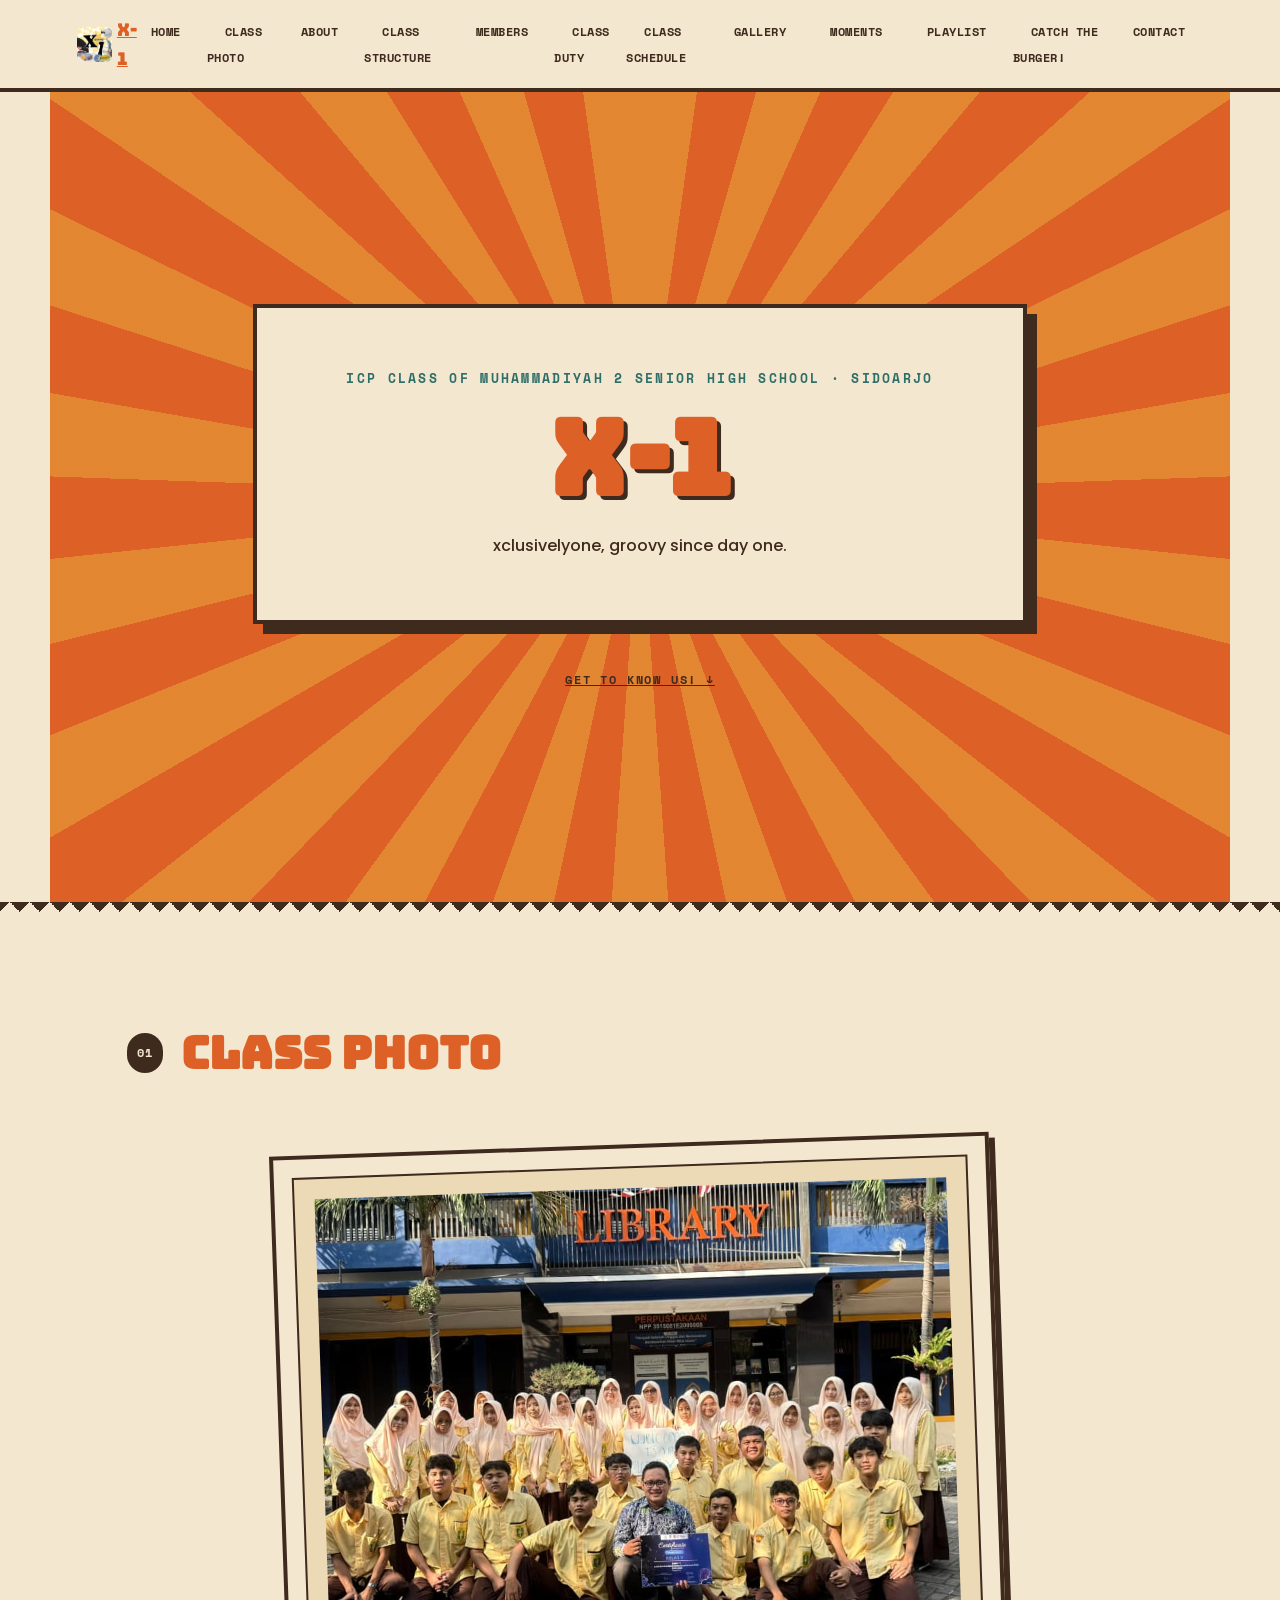
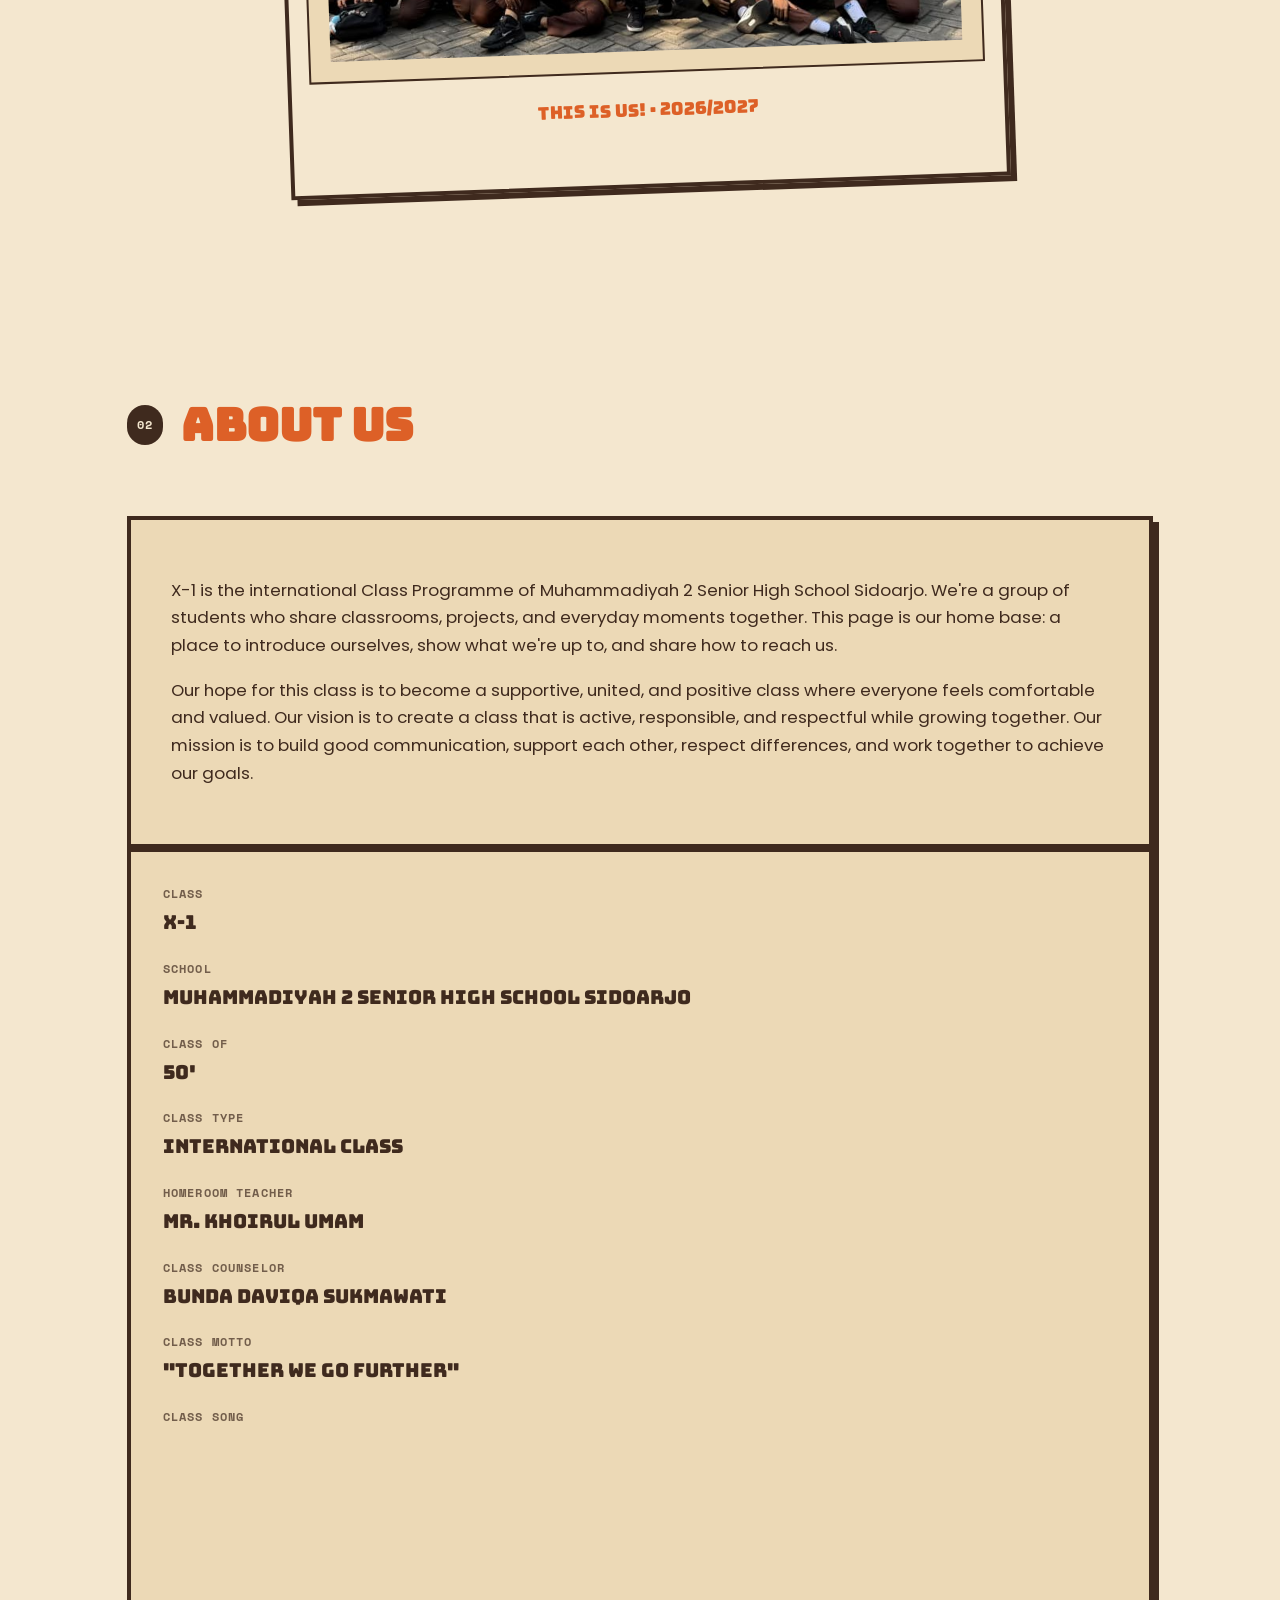
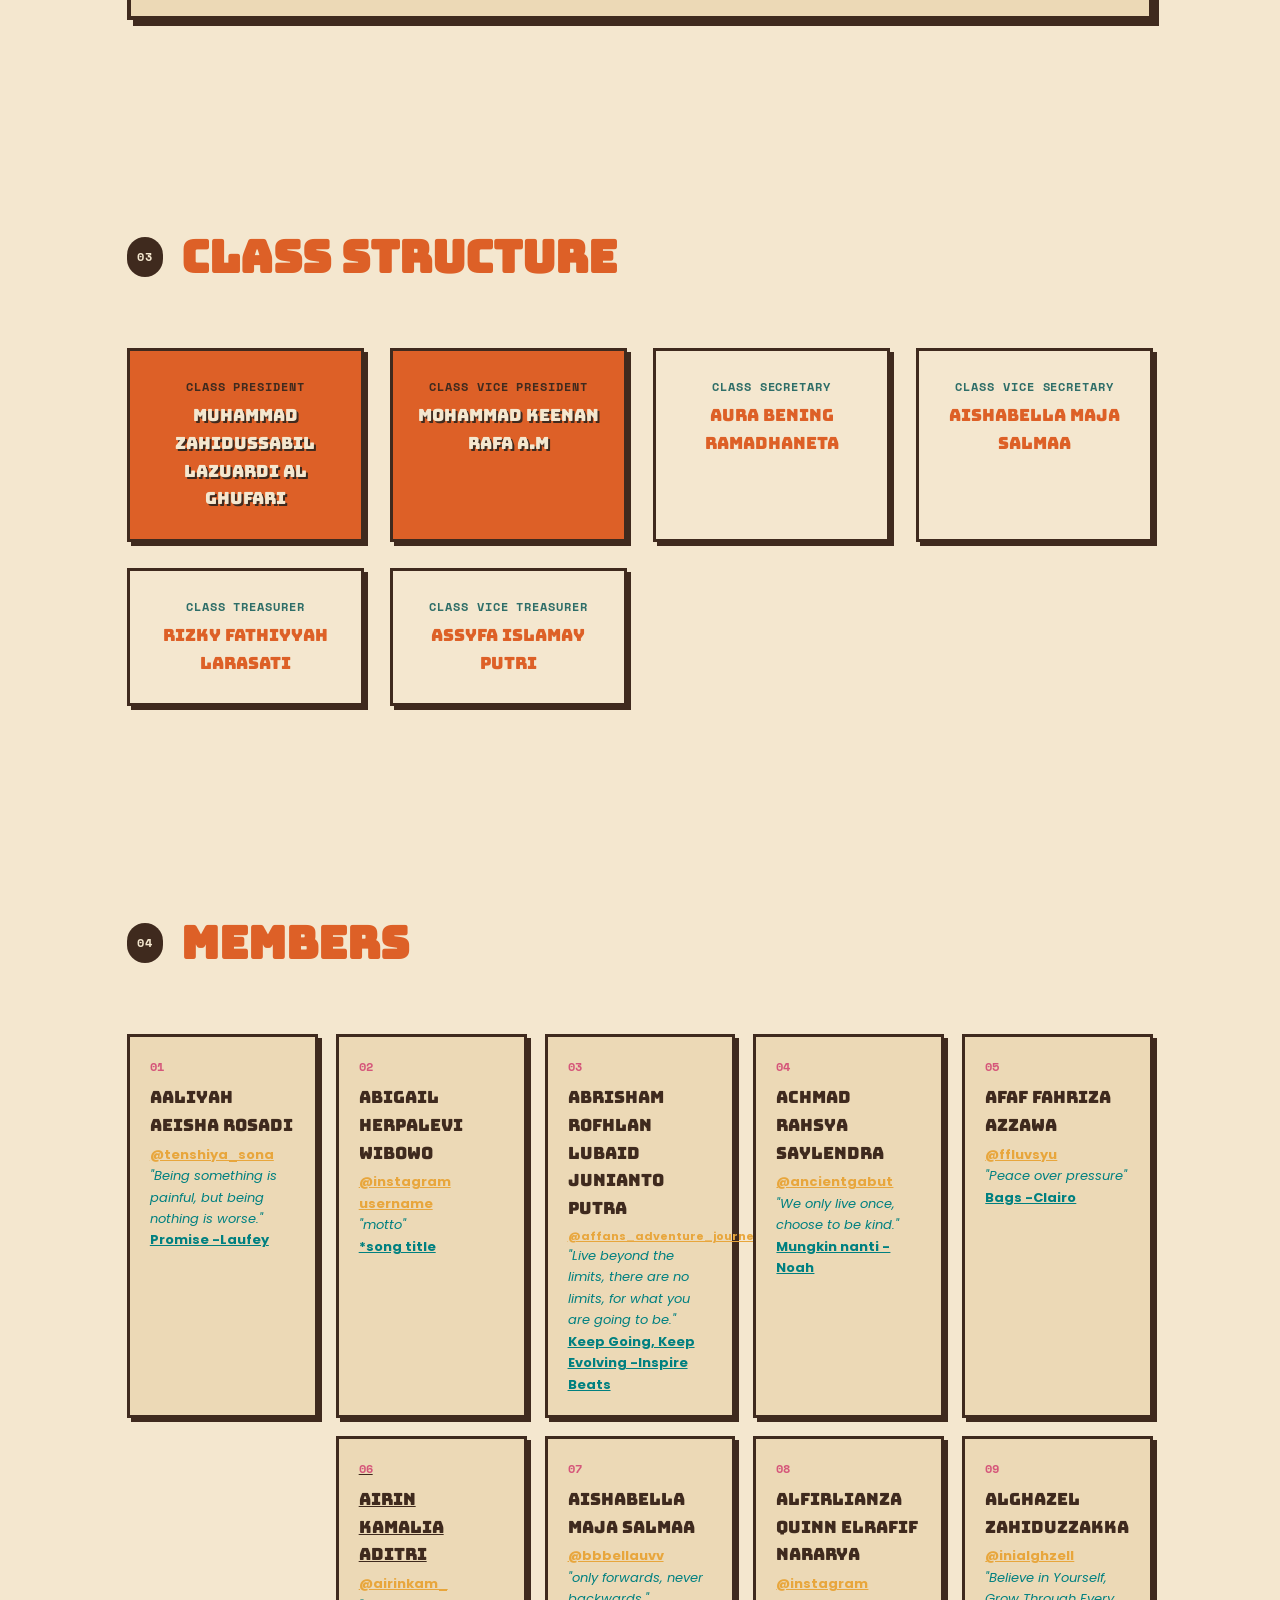
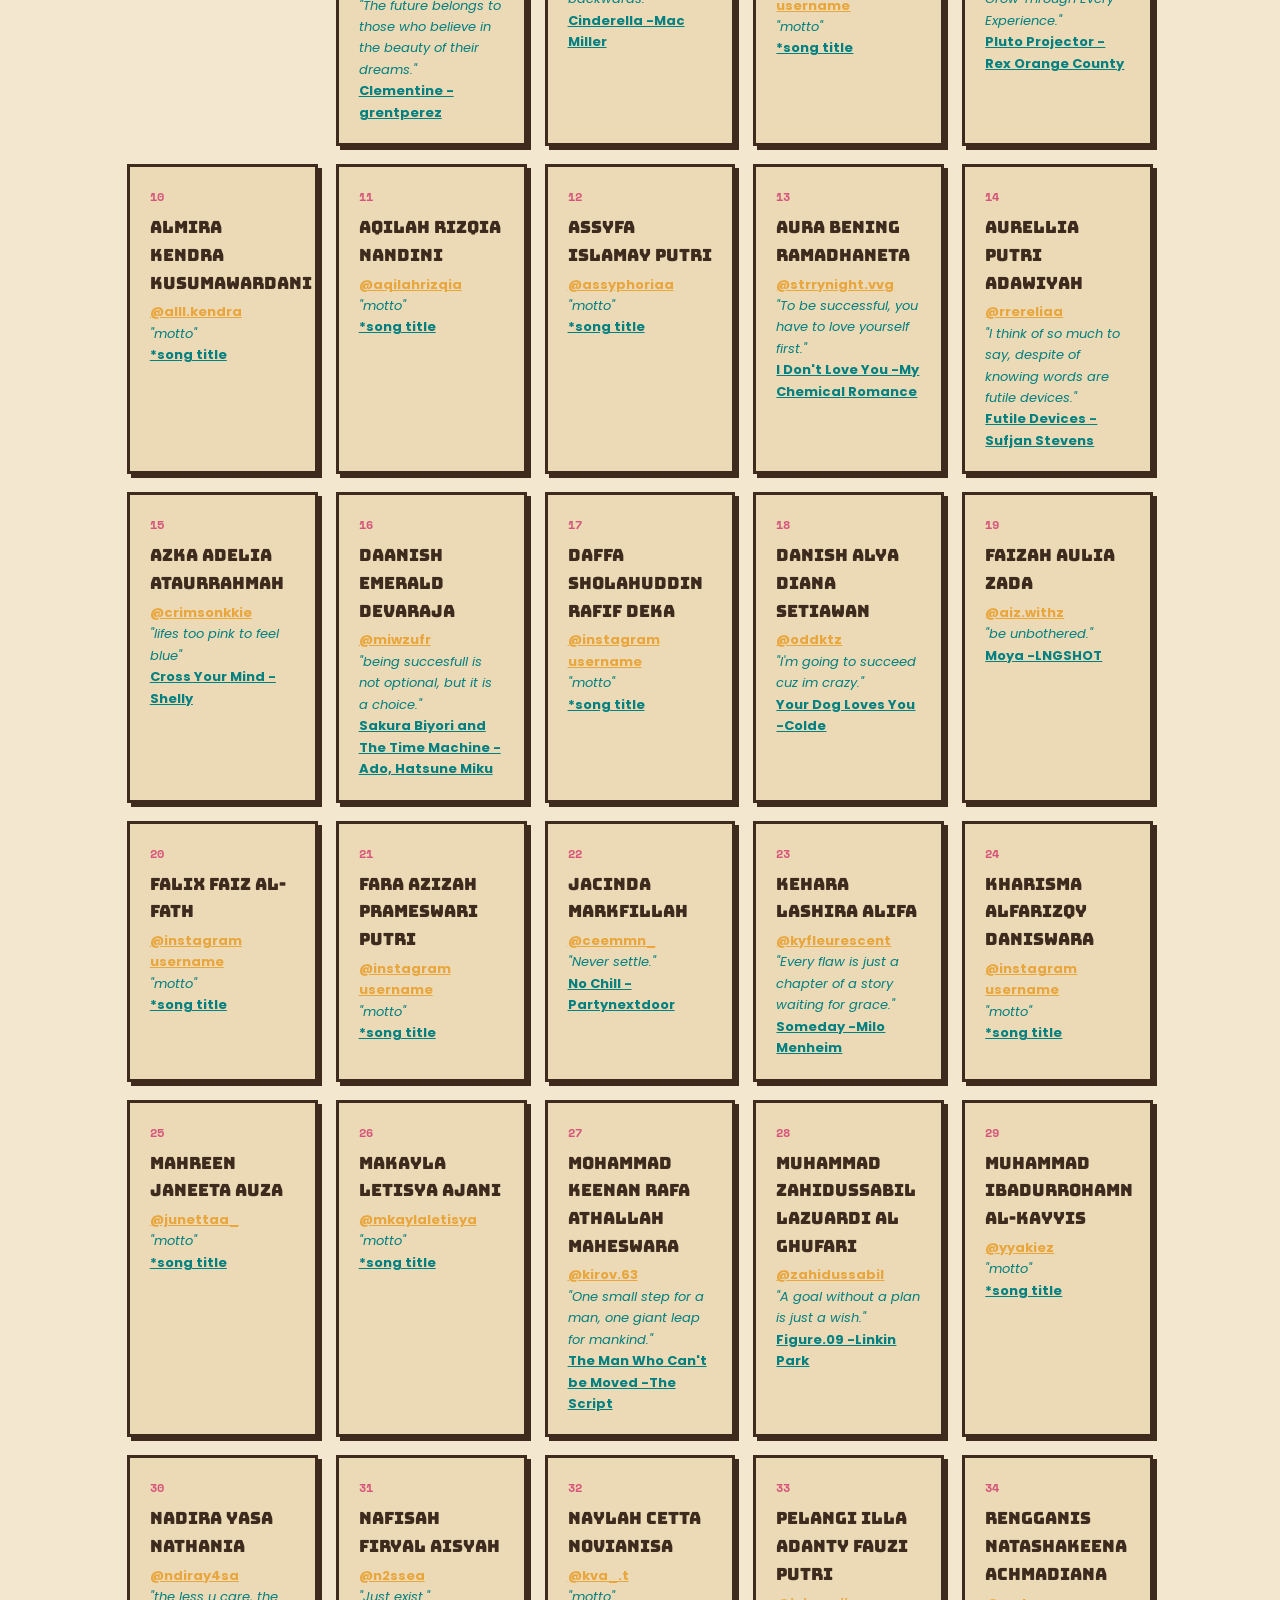
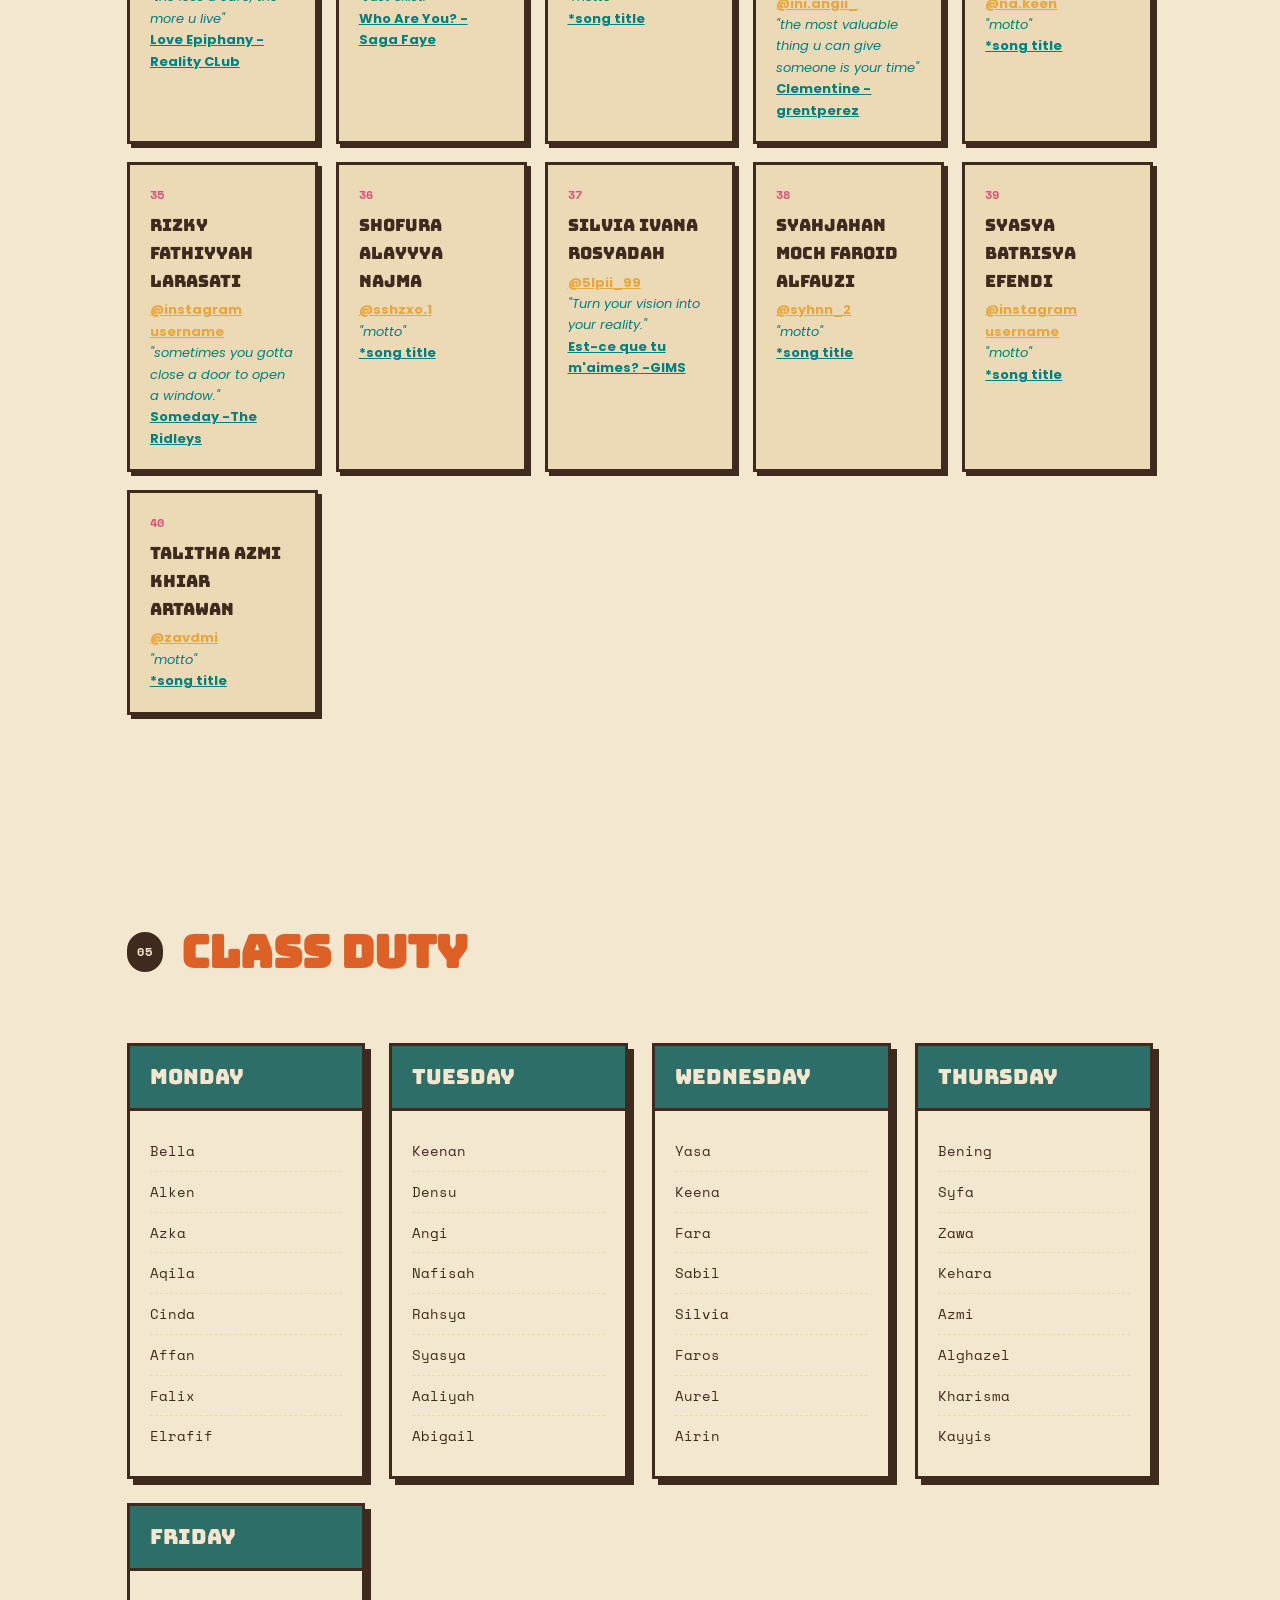
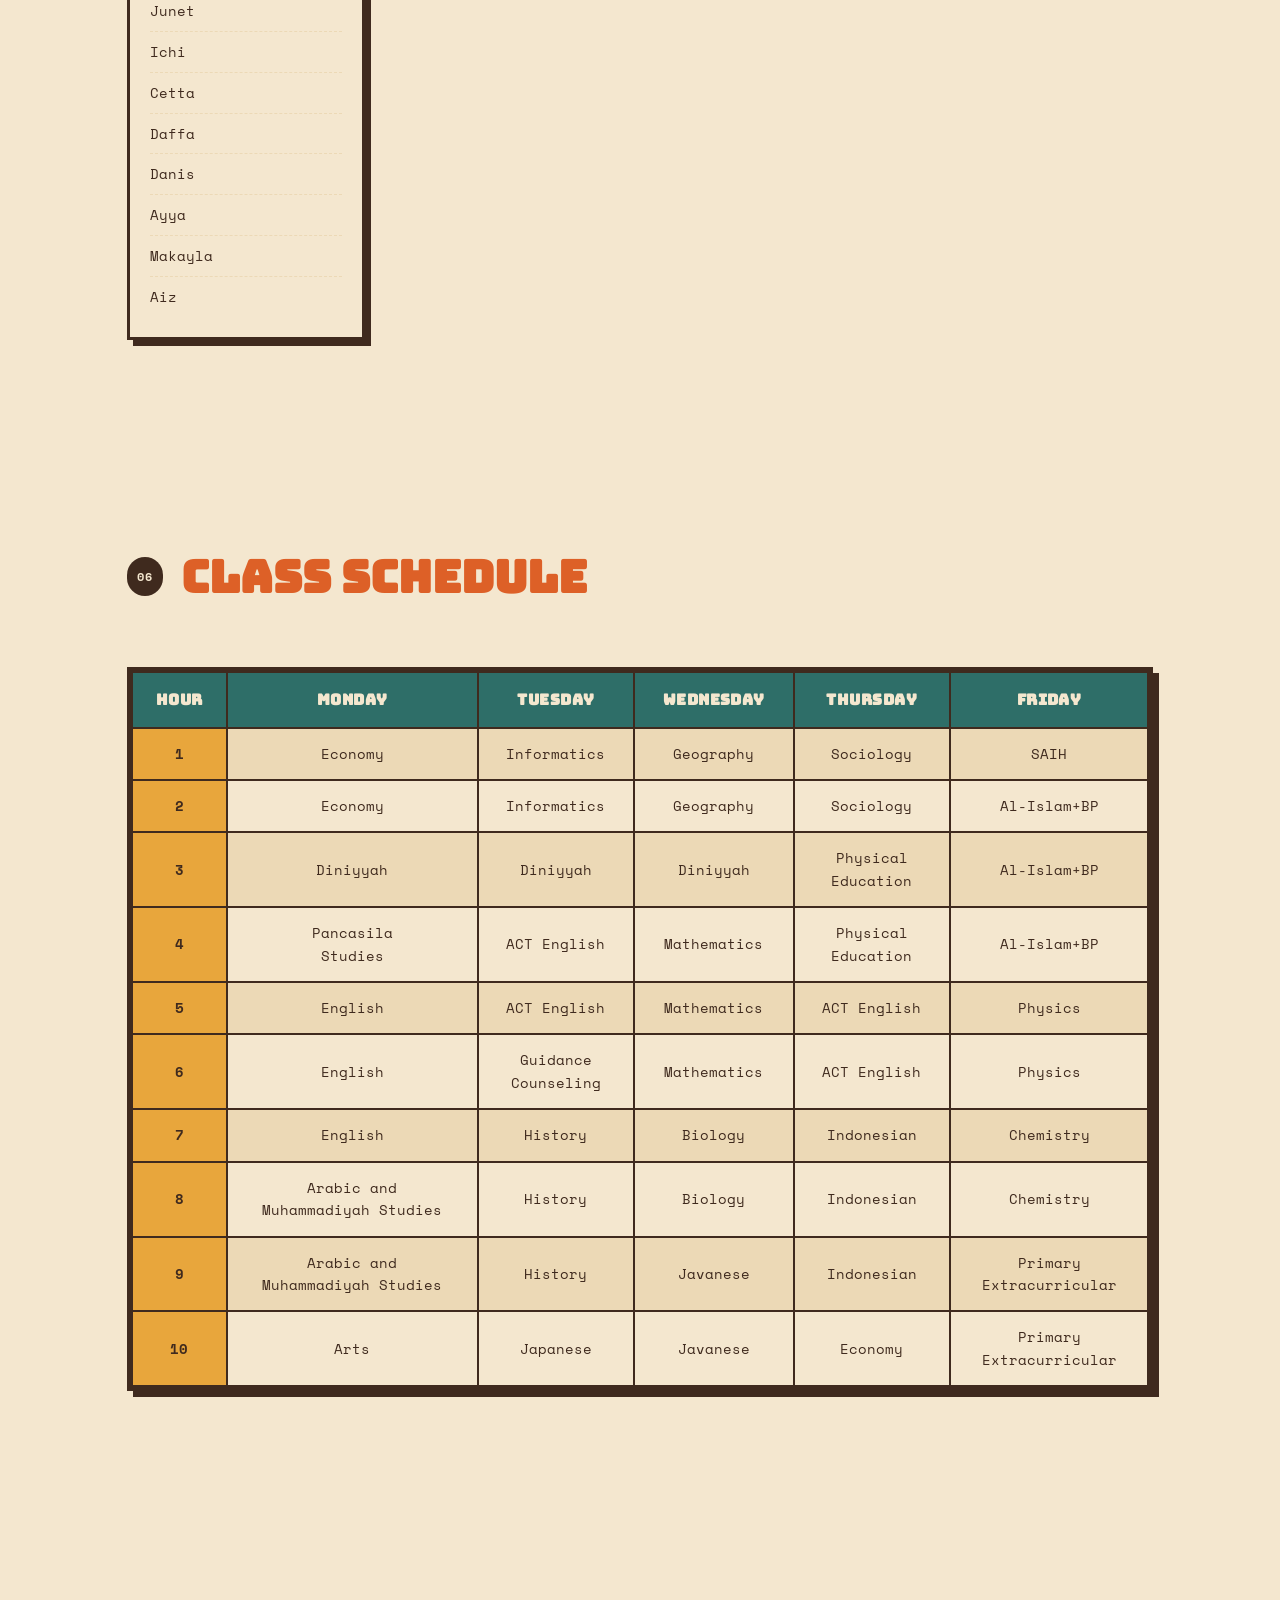
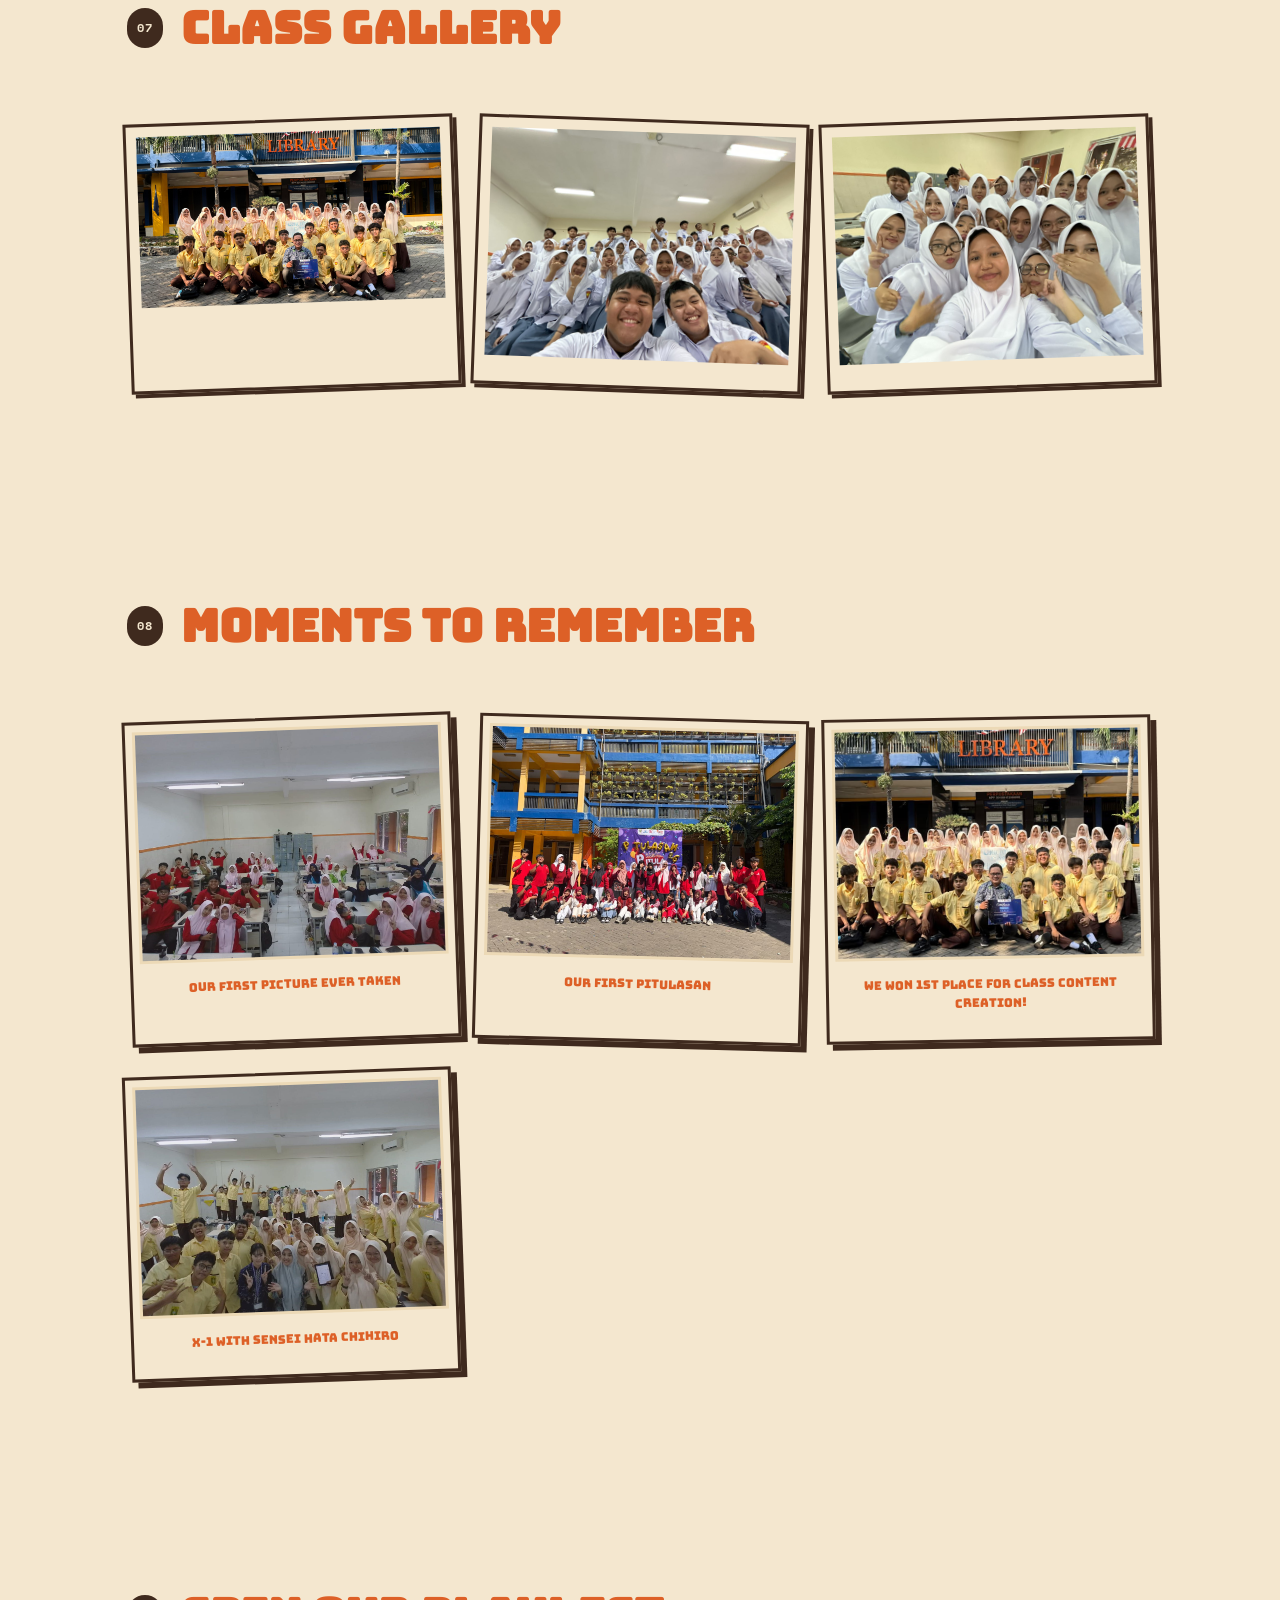
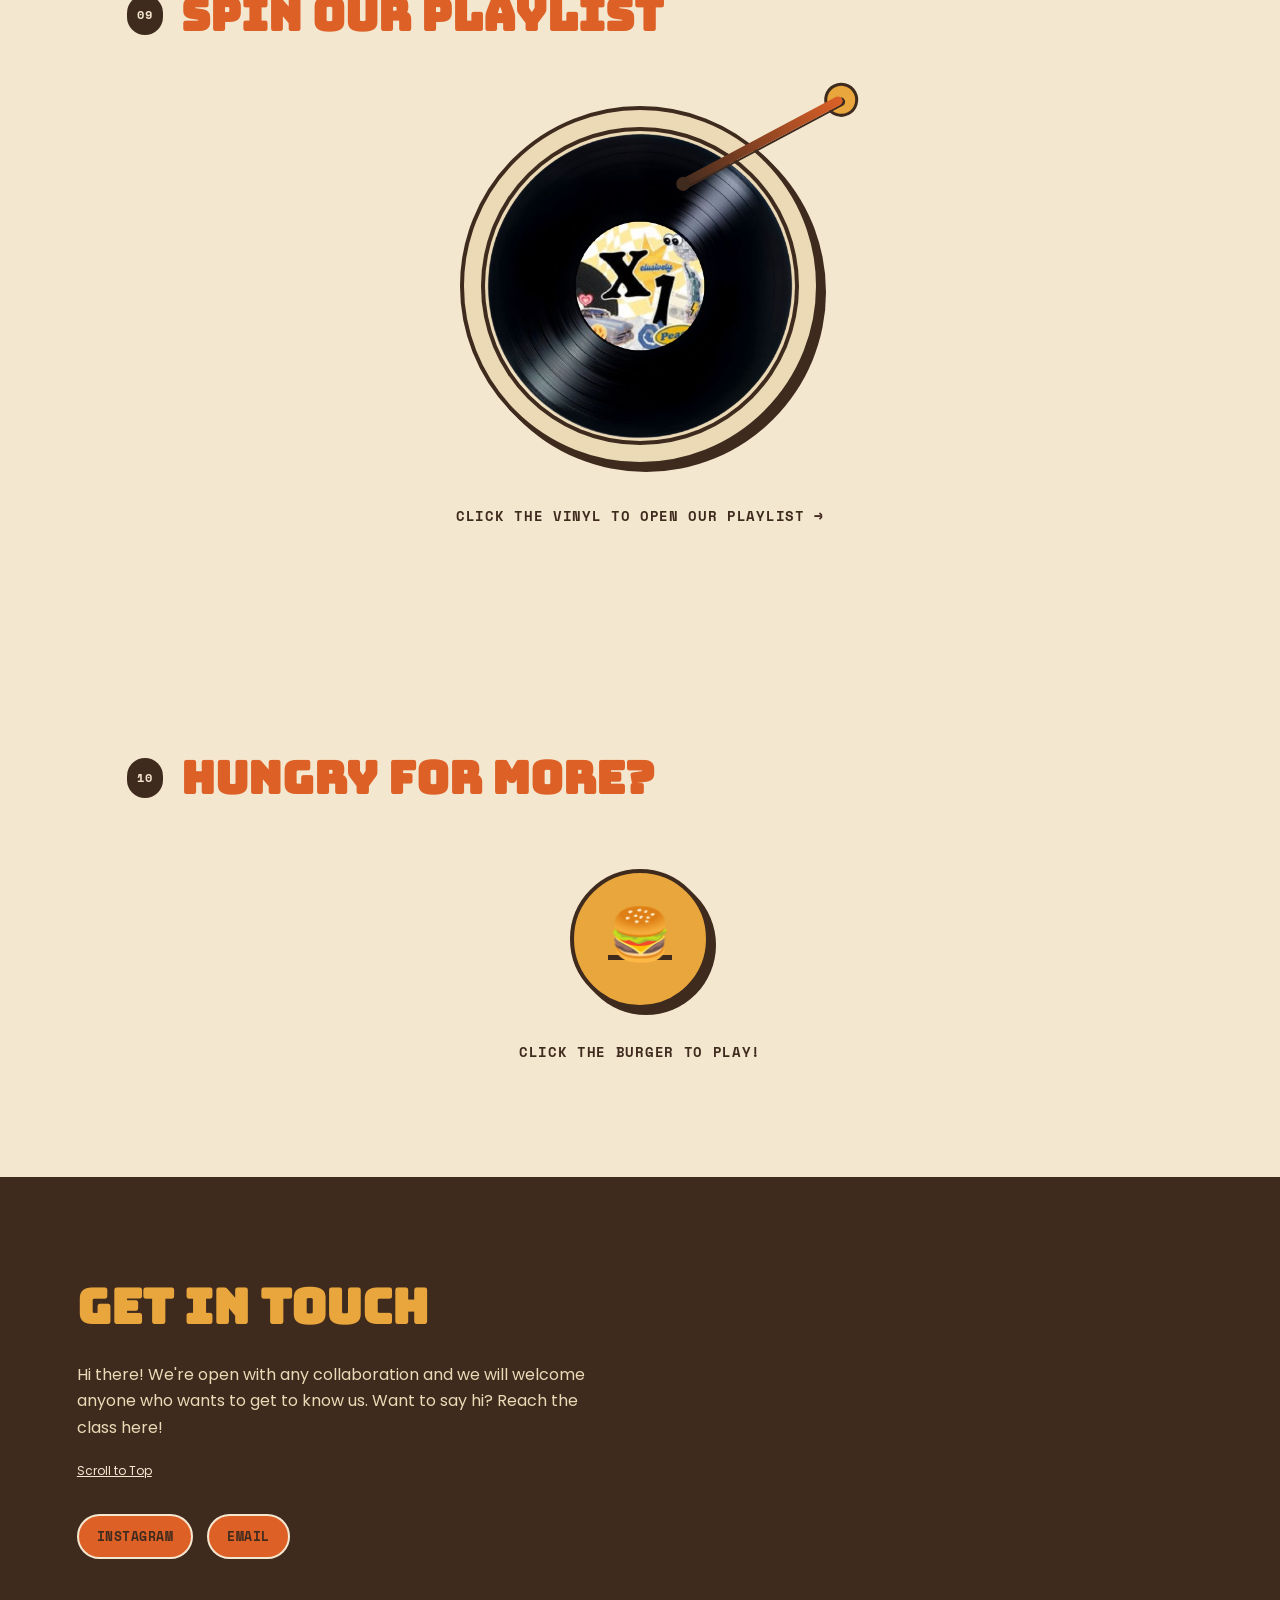
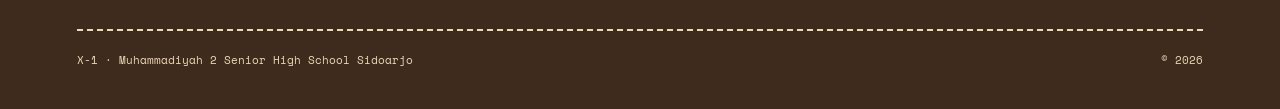
<file: index.html>
<!DOCTYPE html>
<html lang="en">
<head>
<meta charset="UTF-8" />
<meta name="viewport" content="width=device-width, initial-scale=1.0" />
<meta name="color-scheme" content="light">
<title>X-1 | ICP Class of Muhammadiyah 2 Senior High School Sidoarjo</title>
<link rel="stylesheet" href="style.css" />
<link rel="preconnect" href="https://fonts.googleapis.com">
<link rel="preconnect" href="https://fonts.gstatic.com" crossorigin>
<link href="https://fonts.googleapis.com/css2?family=Bungee&family=Space+Mono:wght@400;700&family=Poppins:wght@400;500;600;700&display=swap" rel="stylesheet">
</head>
<body>

  <header>
  <a class="brand" href="#home">
  <img src="icon X1.jpg" alt="Logo X-1" width="35" height="35" style="border-radius: 6px;" />
  <span>X-1</span></a>
    <nav>
      <ul>
        <li><a href="#home">home</a></li>
        <li><a href="#photo">Class Photo</a></li>
        <li><a href="#about">About</a></li>
        <li><a href="#structure">Class Structure</a></li>
        <li><a href="#members">Members</a></li>
        <li><a href="#piket">Class Duty</a></li>
        <li><a href="#jadwal">Class Schedule</a></li>
        <li><a href="#gallery">Gallery</a></li>
        <li><a href="#moments">Moments</a></li>
        <li><a href="#vinyl">Playlist</a></li>
        <li><a href="#burger-teaser">Catch The Burger!</a></li>
        <li><a href="#contact">Contact</a></li>
      </ul>
    </nav>
    <button class="nav-toggle" id="navToggle" aria-label="Buka menu" aria-expanded="false">
      <span></span><span></span><span></span>
    </button>
  </header>

  <div class="mobile-menu-backdrop" id="mobileMenuBackdrop"></div>
  <div class="mobile-menu" id="mobileMenu">
    <a href="#home">home</a>
    <a href="#photo">Class Photo</a>
    <a href="#about">About</a>
    <a href="#structure">Class Structure</a>
    <a href="#members">Members</a>
    <a href="#piket">Class Duty</a>
    <a href="#jadwal">Class Schedule</a>
    <a href="#gallery">Gallery</a>
    <a href="#moments">Moments</a>
    <a href="#vinyl">Playlist</a>
    <a href="#burger-teaser">Mini Game</a>
    <a href="#contact">Contact</a>
  </div>

  <section class="hero" id="home">
    <div class="sunburst"></div>
    <div class="hero-inner">
      <div class="eyebrow"> ICP Class of Muhammadiyah 2 Senior High School &middot; Sidoarjo</div>
      <h1>X-1</h1>
      <p class="sub">xclusivelyone, groovy since day one.</p>
    </div>
    <div class="scroll-hint"><a href="#photo">Get to know us! &darr;</a></div>
  </section>

  <div class="zigzag"></div>

  <section id="photo">
    <div class="section-head">
      <span class="tag">01</span>
      <h2>Class Photo</h2>
    </div>
    <div class="polaroid">
      <div class="frame-img">
      <img src="x1 sertifikat.jpeg" alt="FOTO X-1 TERGACOR SEDUNIA" />
      </div>
      <div class="caption">This is us! &middot; 2026/2027</div>
    </div>
  </section>

  <section id="about">
    <div class="section-head">
      <span class="tag">02</span>
      <h2>About Us</h2>
    </div>
    <div class="about-card">
      <p>X-1 is the international Class Programme of Muhammadiyah 2 Senior High School Sidoarjo. We're a group of students who share classrooms, projects, and everyday moments together. This page is our home base: a place to introduce ourselves, show what we're up to, and share how to reach us.</p>
      <p>Our hope for this class is to become a supportive, united, and positive class where everyone feels comfortable and valued. Our vision is to create a class that is active, responsible, and respectful while growing together. Our mission is to build good communication, support each other, respect differences, and work together to achieve our goals.</p>
    </div>
          <div class="field-card">
        <dl>
          <dt>Class</dt>
          <dd>X-1</dd>
          <dt>School</dt>
          <dd>Muhammadiyah 2 Senior High School Sidoarjo</dd>
          <dt>Class of</dt>
          <dd>50'</dd>
          <dt>Class Type</dt>
          <dd>International Class</dd>
          <dt>Homeroom Teacher</dt>
          <dd>Mr. Khoirul Umam</dd>
          <dt>Class Counselor</dt>
          <dd>Bunda Daviqa Sukmawati</dd>
          <dt>Class Motto</dt>
          <dd>"Together we go further"</dd>
          <dt>Class Song</dt>
          <iframe data-testid="embed-iframe" style="border-radius: 0px" 
          src="https://open.spotify.com/embed/track/03fkIoNyruY4N2Pa5CqTvv?utm_source=generator&si=d1c37778c8094516" width="100%" height="auto" frameBorder="0" 
          allowfullscreen="" allow="autoplay; clipboard-write; encrypted-media; fullscreen; picture-in-picture" loading="lazy">
          </iframe>
        </dl>
      </div>
  </section>

  <section id="structure">
    <div class="section-head">
      <span class="tag">03</span>
      <h2>Class Structure</h2>
    </div>
    <div class="org-grid">
      <div class="org-card lead">
        <div class="role">Class President
        </div>
        <div class="name">Muhammad Zahidussabil Lazuardi al ghufari</div>
      </div>
      <div class="org-card lead">
        <div class="role">Class Vice President</div>
        <div class="name">Mohammad Keenan Rafa A.M</div>
      </div>
      <div class="org-card">
        <div class="role">Class Secretary</div>
        <div class="name">Aura Bening Ramadhaneta</div>
      </div>
      <div class="org-card">
        <div class="role">Class Vice Secretary</div>
        <div class="name">Aishabella maja salmaa</div>
      </div>
      <div class="org-card">
        <div class="role">Class Treasurer</div>
        <div class="name">Rizky fathiyyah larasati</div>
      </div>
      <div class="org-card">
        <div class="role">Class Vice Treasurer</div>
        <div class="name">Assyfa islamay putri</div>
      </div>
    </div>
  </section>

  <section id="members">
    <div class="section-head">
      <span class="tag">04</span>
      <h2>Members</h2>
    </div>
    <div class="memberGrid">
      <div class="member-card">
        <div class="no">01</div>
        <div class="name">Aaliyah Aeisha rosadi</div>
        <div class="Instagram" style="color: var(--mustard); font-size: 13px; font-weight: bold;"><a href="https://www.instagram.com/tenshiya_sona/" target="_blank">@tenshiya_sona</a></div>
        <div class="Motto"style="color: teal; font-size: 13px; font-style: italic;">"Being something is painful, but being nothing is worse."</div>
        <div class="song" style="color: teal; font-size: 13px; font-weight: bold;"><a href="https://open.spotify.com/track/08PdFBcXzpkn1cWNgmKqhn?si=2469d884ee85497d" 
        target="_blank">Promise -Laufey</a></div>
      </div>
      <div class="member-card">
        <div class="no">02</div>
        <div class="name">abigail herpalevi wibowo</div>
        <div class="Instagram" style="color: var(--mustard); font-size: 13px; font-weight: bold;"><a href="https://www.instagram.com/" target="_blank">@instagram username</a></div>
        <div class="Motto"style="color: teal; font-size: 13px; font-style: italic;">"motto"</div>
        <div class="song" style="color: teal; font-size: 13px; font-weight: bold;"><a href="https://open.spotify.com/" target="_blank">*song title</a></div>
      </div>
      <div class="member-card">
        <div class="no">03</div>
        <div class="name">Abrisham rofhlan lubaid junianto putra</div>
        <div class="Instagram" style="color: var(--mustard); font-size: 11px; font-weight: bold;"><a href="https://www.instagram.com/affans_adventure_journey/" target="_blank">@affans_adventure_journey</a></div>
        <div class="Motto"style="color: teal; font-size: 13px; font-style: italic;">"Live beyond the limits, there are no limits,
         for what you are going to be."</div>
        <div class="song" style="color: teal; font-size: 13px; font-weight: bold;"><a href="https://open.spotify.com/track/6YOG7KVrE1OhUXf1BC6Wvn?si=hvwvI1h4S_-W1F6iaUysEA&utm_source=whatsapp" target="_blank"
        >Keep Going, Keep Evolving -Inspire Beats</a></div>
      </div>
      <div class="member-card">
        <div class="no">04</div>
        <div class="name">achmad rahsya saylendra</div>
        <div class="Instagram" style="color: var(--mustard); font-size: 13px; font-weight: bold;"><a href="https://www.instagram.com/ancientgabut/" target="_blank">@ancientgabut</a></div>
        <div class="Motto"style="color: teal; font-size: 13px; font-style: italic;">"We only live once, choose to be kind."</div>
        <div class="song" style="color: teal; font-size: 13px; font-weight: bold;"><a href="https://open.spotify.com/track/4j4F6vkb8niNvoXA7MPP2d?si=a323ce00bb4a4d18" target="_blank"
        >Mungkin nanti -Noah</a></div>
      </div>
      <div class="member-card">
        <div class="no">05</div>
        <div class="name">afaf fahriza azzawa</div>
        <div class="Instagram" style="color: var(--mustard); font-size: 13px; font-weight: bold;"><a href="https://www.instagram.com/ffluvsyu/" target="_blank">@ffluvsyu</a></div>
        <div class="Motto"style="color: teal; font-size: 13px; font-style: italic;">"Peace over pressure"</div>
        <div class="song" style="color: teal; font-size: 13px; font-weight: bold;"><a href="https://open.spotify.com/track/1wicceeNVtcnym2YjiOmyj?si=efddb3b209e347e0" target="_blank">Bags -Clairo</div>
      </div>
      <div class="member-card">
        <div class="no">06</div>
        <div class="name">airin kamalia aditri</div>
        <div class="Instagram" style="color: var(--mustard); font-size: 13px; font-weight: bold;"><a href="https://www.instagram.com/airinkam_/" target="_blank">@airinkam_</a></div>
        <div class="Motto"style="color: teal; font-size: 13px; font-style: italic;">"The future belongs to those who believe in the beauty of their dreams."</div>
        <div class="song" style="color: teal; font-size: 13px; font-weight: bold;"><a href="https://open.spotify.com/track/377JgyibsyYZ1NEF9aa1ZZ?si=2e11cf52d5a540f1" target="_blank">Clementine -grentperez</a></div>
      </div>
      <div class="member-card">
        <div class="no">07</div>
        <div class="name">Aishabella maja salmaa</div>
        <div class="Instagram" style="color: var(--mustard); font-size: 13px; font-weight: bold;"><a href="https://www.instagram.com/bbbellauvv/" target="_blank">@bbbellauvv</a></div>
        <div class="Motto"style="color: teal; font-size: 13px; font-style: italic;">"only forwards, never backwards."</div>
        <div class="song" style="color: teal; font-size: 13px; font-weight: bold;"><a href="https://open.spotify.com/track/2lpygKqzPFtItQ4ss3cgfb?si=40d29749e612425e" target="_blank"
        >Cinderella -Mac Miller</a></div>
      </div>
      <div class="member-card">
        <div class="no">08</div>
        <div class="name">alfirlianza quinn elrafif nararya</div>
        <div class="Instagram" style="color: var(--mustard); font-size: 13px; font-weight: bold;"><a href="https://www.instagram.com/" target="_blank">@instagram username</a></div>
        <div class="Motto"style="color: teal; font-size: 13px; font-style: italic;">"motto"</div>
        <div class="song" style="color: teal; font-size: 13px; font-weight: bold;"><a href="https://open.spotify.com/" target="_blank">*song title</a></div>
      </div>
      <div class="member-card">
        <div class="no">09</div>
        <div class="name">alghazel zahiduzzakka</div>
        <div class="Instagram" style="color: var(--mustard); font-size: 13px; font-weight: bold;"><a href="https://www.instagram.com/inialghzell/" target="_blank">@inialghzell</a></div>
        <div class="Motto"style="color: teal; font-size: 13px; font-style: italic;">"Believe in Yourself, Grow Through Every Experience."</div>
        <div class="song" style="color: teal; font-size: 13px; font-weight: bold;"><a href="https://open.spotify.com/track/4EWBhKf1fOFnyMtUzACXEc?si=7ed921cb68504120" target="_blank">Pluto Projector -Rex Orange County</a></div>
      </div>
      <div class="member-card">
        <div class="no">10</div>
        <div class="name">almira kendra kusumawardani</div>
        <div class="Instagram" style="color: var(--mustard); font-size: 13px; font-weight: bold;"><a href="https://www.instagram.com/alll.kendra/" target="_blank">@alll.kendra</a></div>
        <div class="Motto"style="color: teal; font-size: 13px; font-style: italic;">"motto"</div>
        <div class="song" style="color: teal; font-size: 13px; font-weight: bold;"><a href="https://open.spotify.com/" target="_blank">*song title</a></div>
      </div>
      <div class="member-card">
        <div class="no">11</div>
        <div class="name">aqilah rizqia nandini</div>
        <div class="Instagram" style="color: var(--mustard); font-size: 13px; font-weight: bold;"><a href="https://www.instagram.com/aqilahrizqia/" target="_blank">@aqilahrizqia</a></div>
        <div class="Motto"style="color: teal; font-size: 13px; font-style: italic;">"motto"</div>
        <div class="song" style="color: teal; font-size: 13px; font-weight: bold;"><a href="https://open.spotify.com/" target="_blank">*song title</a></div>
      </div>  
      <div class="member-card">
        <div class="no">12</div>
        <div class="name">assyfa islamay putri</div>
        <div class="Instagram" style="color: var(--mustard); font-size: 13px; font-weight: bold;"><a href="https://www.instagram.com/assyphoriaa/" target="_blank">@assyphoriaa</a></div>
        <div class="Motto"style="color: teal; font-size: 13px; font-style: italic;">"motto"</div>
        <div class="song" style="color: teal; font-size: 13px; font-weight: bold;"><a href="https://open.spotify.com/" target="_blank">*song title</a></div>
      </div>
      <div class="member-card">
        <div class="no">13</div>
        <div class="name">aura bening ramadhaneta</div>
        <div class="Instagram" style="color: var(--mustard); font-size: 13px; font-weight: bold;"><a href="https://www.instagram.com/strrynight.vvg/" target="_blank">@strrynight.vvg</a></div>
        <div class="Motto"style="color: teal; font-size: 13px; font-style: italic;">"To be successful, you have to love yourself first."</div>
        <div class="song" style="color: teal; font-size: 13px; font-weight: bold;"><a href="https://open.spotify.com/track/4RAOI1etsgbh5NP3T5R8rN?si=6a54b767b8814699" target="_blank"
        >I Don't Love You -My Chemical Romance</a></div>
      </div>
      <div class="member-card">
        <div class="no">14</div>
        <div class="name">aurellia putri adawiyah</div>
        <div class="Instagram" style="color: var(--mustard); font-size: 13px; font-weight: bold;"><a href="https://www.instagram.com/rrereliaa/" target="_blank">@rrereliaa</a></div>
        <div class="Motto"style="color: teal; font-size: 13px; font-style: italic;">"I think of so much to say, despite of knowing words are futile devices."</div>
        <div class="song" style="color: teal; font-size: 13px; font-weight: bold;"><a href="https://open.spotify.com/track/5vTSnZTmS1gMiWuA9kDE19?si=0753bea032094bc2" target="_blank">Futile Devices -Sufjan Stevens</a></div>
      </div>  
      <div class="member-card">
        <div class="no">15</div>
        <div class="name">azka adelia ataurrahmah</div>
        <div class="Instagram" style="color: var(--mustard); font-size: 13px; font-weight: bold;"><a href="https://www.instagram.com/crimsonkkie/" target="_blank">@crimsonkkie</a></div>
        <div class="Motto"style="color: teal; font-size: 13px; font-style: italic;">"lifes too pink to feel blue"</div>
        <div class="song" style="color: teal; font-size: 13px; font-weight: bold;"><a href="https://open.spotify.com/track/3a3zDlE4bgI6ZvU00m6o84?si=1cdef2c57adf4375" target="_blank">Cross Your Mind -Shelly</a></div>
      </div>
      <div class="member-card">
        <div class="no">16</div>
        <div class="name">daanish emerald devaraja</div>
        <div class="Instagram" style="color: var(--mustard); font-size: 13px; font-weight: bold;"><a href="https://www.instagram.com/miwzufr/" target="_blank">@miwzufr</a></div>
        <div class="Motto"style="color: teal; font-size: 13px; font-style: italic;">"being succesfull is not optional, but it is a choice."</div>
        <div class="song" style="color: teal; font-size: 13px; font-weight: bold;"><a href="https://open.spotify.com/track/6gX8ADfHTphQg4h2FiOAlB?si=d50618195ed7453e" target="_blank">Sakura Biyori and The Time Machine -Ado, Hatsune Miku</a></div>
      </div>  
      <div class="member-card">
        <div class="no">17</div>
        <div class="name">daffa sholahuddin rafif deka</div>
        <div class="Instagram" style="color: var(--mustard); font-size: 13px; font-weight: bold;"><a href="https://www.instagram.com/" target="_blank">@instagram username</a></div>
        <div class="Motto"style="color: teal; font-size: 13px; font-style: italic;">"motto"</div>
        <div class="song" style="color: teal; font-size: 13px; font-weight: bold;"><a href="https://open.spotify.com/" target="_blank">*song title</a></div>
      </div>
      <div class="member-card">
        <div class="no">18</div>
        <div class="name">danish alya diana setiawan</div>
        <div class="Instagram" style="color: var(--mustard); font-size: 13px; font-weight: bold;"><a href="https://www.instagram.com/oddktz/" target="_blank">@oddktz</a></div>
        <div class="Motto"style="color: teal; font-size: 13px; font-style: italic;">"I'm going to succeed cuz im crazy."</div>
        <div class="song" style="color: teal; font-size: 13px; font-weight: bold;"><a href="https://open.spotify.com/album/1oi1SJqMKp4jKrt3Paw6Tq?si=724a096f5f6e41b4" target="_blank">Your Dog Loves You -Colde</a></div>
      </div>
      <div class="member-card">
        <div class="no">19</div>
        <div class="name">faizah aulia zada</div>
        <div class="Instagram" style="color: var(--mustard); font-size: 13px; font-weight: bold;"><a href="https://www.instagram.com/aiz.withz/" target="_blank">@aiz.withz</a></div>
        <div class="Motto"style="color: teal; font-size: 13px; font-style: italic;">"be unbothered."</div>
        <div class="song" style="color: teal; font-size: 13px; font-weight: bold;"><a href="https://open.spotify.com/track/1ACzcLe7HPprJQng3lu6qQ?si=ffd64fb6cb3d489b" target="_blank">Moya -LNGSHOT</a></div>
      </div> 
      <div class="member-card">
        <div class="no">20</div>
        <div class="name">falix faiz al-fath</div>
        <div class="Instagram" style="color: var(--mustard); font-size: 13px; font-weight: bold;"><a href="https://www.instagram.com/" target="_blank">@instagram username</a></div>
        <div class="Motto"style="color: teal; font-size: 13px; font-style: italic;">"motto"</div>
        <div class="song" style="color: teal; font-size: 13px; font-weight: bold;"><a href="https://open.spotify.com/" target="_blank">*song title</a></div>
      </div>
      <div class="member-card">
        <div class="no">21</div>
        <div class="name">fara azizah prameswari putri</div>
        <div class="Instagram" style="color: var(--mustard); font-size: 13px; font-weight: bold;"><a href="https://www.instagram.com/" target="_blank">@instagram username</a></div>
        <div class="Motto"style="color: teal; font-size: 13px; font-style: italic;">"motto"</div>
        <div class="song" style="color: teal; font-size: 13px; font-weight: bold;"><a href="https://open.spotify.com/" target="_blank">*song title</a></div>
      </div>
      <div class="member-card">
        <div class="no">22</div>
        <div class="name">jacinda markfillah</div>
        <div class="Instagram" style="color: var(--mustard); font-size: 13px; font-weight: bold;"><a href="https://www.instagram.com/ceemmn_/" target="_blank">@ceemmn_</a></div>
        <div class="Motto"style="color: teal; font-size: 13px; font-style: italic;">"Never settle."</div>
        <div class="song" style="color: teal; font-size: 13px; font-weight: bold;"><a href="https://open.spotify.com/track/1zhMHgotgZXkLCXpqNRnPK?si=eca3ba939c984282" target="_blank">No Chill -Partynextdoor</a></div>
      </div>
      <div class="member-card">
        <div class="no">23</div>
        <div class="name">kehara lashira alifa</div>
        <div class="Instagram" style="color: var(--mustard); font-size: 13px; font-weight: bold;"><a href="https://www.instagram.com/kyfleurescent/" target="_blank">@kyfleurescent</a></div>
        <div class="Motto"style="color: teal; font-size: 13px; font-style: italic;">"Every flaw is just a chapter of a story waiting for grace."</div>
        <div class="song" style="color: teal; font-size: 13px; font-weight: bold;"><a href="https://open.spotify.com/track/2d1AiZExnhYoauaSWkB1Fm?si=9ba88324c9f8478b" target="_blank">Someday -Milo Menheim</a></div>
      </div>
      <div class="member-card">
        <div class="no">24</div>
        <div class="name">kharisma alfarizqy daniswara</div>
        <div class="Instagram" style="color: var(--mustard); font-size: 13px; font-weight: bold;"><a href="https://www.instagram.com/" target="_blank">@instagram username</a></div>
        <div class="Motto"style="color: teal; font-size: 13px; font-style: italic;">"motto"</div>
        <div class="song" style="color: teal; font-size: 13px; font-weight: bold;"><a href="https://open.spotify.com/" target="_blank">*song title</a></div>
      </div>
      <div class="member-card">
        <div class="no">25</div>
        <div class="name">mahreen janeeta auza</div>
        <div class="Instagram" style="color: var(--mustard); font-size: 13px; font-weight: bold;"><a href="https://www.instagram.com/junettaa_/" target="_blank">@junettaa_</a></div>
        <div class="Motto"style="color: teal; font-size: 13px; font-style: italic;">"motto"</div>
        <div class="song" style="color: teal; font-size: 13px; font-weight: bold;"><a href="https://open.spotify.com/" target="_blank">*song title</a></div>
      </div>
      <div class="member-card">
        <div class="no">26</div>
        <div class="name">makayla letisya ajani</div>
        <div class="Instagram" style="color: var(--mustard); font-size: 13px; font-weight: bold;"><a href="https://www.instagram.com/mkaylaletisya/" target="_blank">@mkaylaletisya</a></div>
        <div class="Motto"style="color: teal; font-size: 13px; font-style: italic;">"motto"</div>
        <div class="song" style="color: teal; font-size: 13px; font-weight: bold;"><a href="https://open.spotify.com/" target="_blank">*song title</a></div>
      </div>
      <div class="member-card">
        <div class="no">27  </div>
        <div class="name">mohammad keenan rafa athallah maheswara</div>
        <div class="Instagram" style="color: var(--mustard); font-size: 13px; font-weight: bold;"><a href="https://www.instagram.com/kirov.63/" target="_blank">@kirov.63</a></div>
        <div class="Motto"style="color: teal; font-size: 13px; font-style: italic;">"One small step for a man, one giant leap for mankind."</div>
        <div class="song" style="color: teal; font-size: 13px; font-weight: bold;"><a href="https://open.spotify.com/track/3nqqDo8CcCLke3ZoTgiOKf?si=4f785872613d49bc" target="_blank">The Man Who Can't be Moved -The Script</a></div>
      </div>
      <div class="member-card">
        <div class="no">28</div>
        <div class="name">Muhammad zahidussabil lazuardi al ghufari</div>
        <div class="Instagram" style="color: var(--mustard); font-size: 13px; font-weight: bold;"><a href="https://www.instagram.com/zahidussabil/" target="_blank">@zahidussabil</a></div>
        <div class="Motto"style="color: teal; font-size: 13px; font-style: italic;">"A goal without a plan is just a wish."</div>
        <div class="song" style="color: teal; font-size: 13px; font-weight: bold;"><a href="https://open.spotify.com/track/0rPTPahzhGx9LSzI8XX5OM?si=b8e7e7b45c6f4116" target="_blank"
        >Figure.09 -Linkin Park</a></div>
      </div>
      <div class="member-card">
        <div class="no">29</div>
        <div class="name">muhammad ibadurrohamn al-kayyis</div>
        <div class="Instagram" style="color: var(--mustard); font-size: 13px; font-weight: bold;"><a href="https://www.instagram.com/yyakiez/" target="_blank">@yyakiez</a></div>
        <div class="Motto"style="color: teal; font-size: 13px; font-style: italic;">"motto"</div>
        <div class="song" style="color: teal; font-size: 13px; font-weight: bold;"><a href="https://open.spotify.com/" target="_blank">*song title</a></div>
      </div>
      <div class="member-card">
        <div class="no">30</div>
        <div class="name">nadira yasa nathania</div>
        <div class="Instagram" style="color: var(--mustard); font-size: 13px; font-weight: bold;"><a href="https://www.instagram.com/ndiray4sa/" target="_blank">@ndiray4sa</a></div>
        <div class="Motto"style="color: teal; font-size: 13px; font-style: italic;">"the less u care, the more u live"</div>
        <div class="song" style="color: teal; font-size: 13px; font-weight: bold;"><a href="https://open.spotify.com/track/3HEfLSVUo9rxdD0JxbLAUU?si=43697a21b1a9414b" target="_blank">Love Epiphany -Reality CLub</a></div>
      </div>
      <div class="member-card">
        <div class="no">31</div>
        <div class="name">nafisah firyal aisyah</div>
        <div class="Instagram" style="color: var(--mustard); font-size: 13px; font-weight: bold;"><a href="https://www.instagram.com/n2ssea/" target="_blank">@n2ssea</a></div>
        <div class="Motto"style="color: teal; font-size: 13px; font-style: italic;">"Just exist."</div>
        <div class="song" style="color: teal; font-size: 13px; font-weight: bold;"><a href="https://open.spotify.com/track/2EIUQkawLEdWDytIL0mQV8?si=542e256caf094f7c" target="_blank">Who Are You? -Saga Faye</a></div>
      </div>  
      <div class="member-card">
        <div class="no">32</div>
        <div class="name">naylah cetta novianisa</div>
        <div class="Instagram" style="color: var(--mustard); font-size: 13px; font-weight: bold;"><a href="https://www.instagram.com/kva_.t/" target="_blank">@kva_.t</a></div>
        <div class="Motto"style="color: teal; font-size: 13px; font-style: italic;">"motto"</div>
        <div class="song" style="color: teal; font-size: 13px; font-weight: bold;"><a href="https://open.spotify.com/" target="_blank">*song title</a></div>
      </div>
      <div class="member-card">
        <div class="no">33</div>
        <div class="name">pelangi illa adanty fauzi putri</div>
        <div class="Instagram" style="color: var(--mustard); font-size: 13px; font-weight: bold;"><a href="https://www.instagram.com/ini.angii_/" target="_blank">@ini.angii_</a></div>
        <div class="Motto"style="color: teal; font-size: 13px; font-style: italic;">"the most valuable thing u can give someone is your time"</div>
        <div class="song" style="color: teal; font-size: 13px; font-weight: bold;"><a href="https://open.spotify.com/track/377JgyibsyYZ1NEF9aa1ZZ?si=b648d8b02dc947f3" target="_blank">Clementine -grentperez</a></div>
      </div>
      <div class="member-card">
        <div class="no">34</div>
        <div class="name">rengganis natashakeena achmadiana</div>
        <div class="Instagram" style="color: var(--mustard); font-size: 13px; font-weight: bold;"><a href="https://www.instagram.com/na.keen/" target="_blank">@na.keen</a></div>
        <div class="Motto"style="color: teal; font-size: 13px; font-style: italic;">"motto"</div>
        <div class="song" style="color: teal; font-size: 13px; font-weight: bold;"><a href="https://open.spotify.com/" target="_blank">*song title</a></div>
      </div>  
      <div class="member-card">
        <div class="no">35</div>
        <div class="name">rizky fathiyyah larasati</div>
        <div class="Instagram" style="color: var(--mustard); font-size: 13px; font-weight: bold;"><a href="https://www.instagram.com/" target="_blank">@instagram username</a></div>
        <div class="Motto"style="color: teal; font-size: 13px; font-style: italic;">"sometimes you gotta close a door to open a window."</div>
        <div class="song" style="color: teal; font-size: 13px; font-weight: bold;"><a href="https://open.spotify.com/track/1Qha6JOhv7VKIHzvn8I36I?si=1067781cb80a40e3" target="_blank">Someday -The Ridleys</a></div>
      </div>
      <div class="member-card">
        <div class="no">36</div>
        <div class="name">shofura alayyya najma</div>
        <div class="Instagram" style="color: var(--mustard); font-size: 13px; font-weight: bold;"><a href="https://www.instagram.com/sshzxo.1/" target="_blank">@sshzxo.1</a></div>
        <div class="Motto"style="color: teal; font-size: 13px; font-style: italic;">"motto"</div>
        <div class="song" style="color: teal; font-size: 13px; font-weight: bold;"><a href="https://open.spotify.com/" target="_blank">*song title</a></div>
      </div>  
      <div class="member-card">
        <div class="no">37</div>
        <div class="name">silvia ivana rosyadah</div>
        <div class="Instagram" style="color: var(--mustard); font-size: 13px; font-weight: bold;"><a href="https://www.instagram.com/5lpii_99/" target="_blank">@5lpii_99</a></div>
        <div class="Motto"style="color: teal; font-size: 13px; font-style: italic;">"Turn your vision into your reality."</div>
        <div class="song" style="color: teal; font-size: 13px; font-weight: bold;"><a href="https://open.spotify.com/track/6qYEPtL91QtLmINEvsni5i?si=c2ac9dee4a8e4492" target="_blank">Est-ce que tu m'aimes? -GIMS</a></div>
      </div>
      <div class="member-card">
        <div class="no">38</div>
        <div class="name">syahjahan moch faroid alfauzi</div>
        <div class="Instagram" style="color: var(--mustard); font-size: 13px; font-weight: bold;"><a href="https://www.instagram.com/syhnn_2/" target="_blank">@syhnn_2</a></div>
        <div class="Motto"style="color: teal; font-size: 13px; font-style: italic;">"motto"</div>
        <div class="song" style="color: teal; font-size: 13px; font-weight: bold;"><a href="https://open.spotify.com/" target="_blank">*song title</a></div>
      </div>
      <div class="member-card">
        <div class="no">39</div>
        <div class="name">syasya batrisya efendi</div>
        <div class="Instagram" style="color: var(--mustard); font-size: 13px; font-weight: bold;"><a href="https://www.instagram.com/" target="_blank">@instagram username</a></div>
        <div class="Motto"style="color: teal; font-size: 13px; font-style: italic;">"motto"</div>
        <div class="song" style="color: teal; font-size: 13px; font-weight: bold;"><a href="https://open.spotify.com/" target="_blank">*song title</a></div>
      </div> 
      <div class="member-card">
        <div class="no">40</div>
        <div class="name">talitha azmi khiar artawan</div>
        <div class="Instagram" style="color: var(--mustard); font-size: 13px; font-weight: bold;"><a href="https://www.instagram.com/zavdmi/" target="_blank">@zavdmi</a></div>
        <div class="Motto"style="color: teal; font-size: 13px; font-style: italic;">"motto"</div>
        <div class="song" style="color: teal; font-size: 13px; font-weight: bold;"><a href="https://open.spotify.com/" target="_blank">*song title</a></div>
      </div> 
    </div>
  </section>
  <section id="piket">
    <div class="section-head">
      <span class="tag">05</span>
      <h2>Class Duty</h2>
    </div>
    <div class="piket-grid">
      <div class="piket-card">
        <div class="day">Monday</div>
        <ul>
          <li>Bella</li>
          <li>Alken</li>
          <li>Azka</li>
          <li>Aqila</li>
          <li>Cinda</li>
          <li>Affan</li>  
          <li>Falix</li>
          <li>Elrafif</li>                  
        </ul>
      </div>
      <div class="piket-card">
        <div class="day">Tuesday</div>
        <ul>
          <li>Keenan</li>
          <li>Densu</li>
          <li>Angi</li>
          <li>Nafisah</li>
          <li>Rahsya</li>
          <li>Syasya</li>  
          <li>Aaliyah</li>
          <li>Abigail</li>    
        </ul>
      </div>
      <div class="piket-card">
        <div class="day">Wednesday</div>
        <ul>
          <li>Yasa</li>
          <li>Keena</li>
          <li>Fara</li>
          <li>Sabil</li>
          <li>Silvia</li>
          <li>Faros</li>  
          <li>Aurel</li>
          <li>Airin</li>    
        </ul>
      </div>
      <div class="piket-card">
        <div class="day">Thursday</div>
        <ul>
          <li>Bening</li>
          <li>Syfa</li>
          <li>Zawa</li>
          <li>Kehara</li>
          <li>Azmi</li>
          <li>Alghazel</li>  
          <li>Kharisma</li>
          <li>Kayyis</li>    
        </ul>
      </div>
      <div class="piket-card">
        <div class="day">Friday</div>
        <ul>
          <li>Junet</li>
          <li>Ichi</li>
          <li>Cetta</li>
          <li>Daffa</li>
          <li>Danis</li>
          <li>Ayya</li>  
          <li>Makayla</li>
          <li>Aiz</li>    
        </ul>
      </div>
    </div>
  </section>

  <section id="jadwal">
    <div class="section-head">
      <span class="tag">06</span>
      <h2>Class Schedule</h2>
    </div>
    <div class="jadwal-card">
      <table class="jadwal-table">
        <thead>
          <tr>
            <th>Hour</th>
            <th>Monday</th>
            <th>Tuesday</th>
            <th>Wednesday</th>
            <th>Thursday</th>
            <th>Friday</th>
          </tr>
        </thead>
        <tbody>
          <tr>
            <th>1</th>
            <td>Economy</td>
            <td>Informatics</td>
            <td>Geography</td>
            <td>Sociology</td>
            <td>SAIH</td>
          </tr>
          <tr>
            <th>2</th>
            <td>Economy</td>
            <td>Informatics</td>
            <td>Geography</td>
            <td>Sociology</td>
            <td>Al-Islam+BP</td>
          </tr>
          <tr>
            <th>3</th>
            <td>Diniyyah</td>
            <td>Diniyyah</td>
            <td>Diniyyah</td>
            <td>Physical <br> Education</td>
            <td>Al-Islam+BP</td>
          </tr>
          <tr>
            <th>4</th>
            <td>Pancasila <br> Studies</td>
            <td>ACT English</td>
            <td>Mathematics</td>
            <td>Physical <br> Education</td>
            <td>Al-Islam+BP</td>
          </tr>
          <tr>
            <th>5</th>
            <td>English</td>
            <td>ACT English</td>
            <td>Mathematics</td>
            <td>ACT English</td>
            <td>Physics</td>
          </tr>
          <tr>
            <th>6</th>
            <td>English</td>
            <td>Guidance <br> Counseling</td>
            <td>Mathematics</td>
            <td>ACT English</td>
            <td>Physics</td>
          </tr>
          <tr>
            <th>7</th>
            <td>English</td>
            <td>History</td>
            <td>Biology</td>
            <td>Indonesian</td>
            <td>Chemistry</td>
          </tr>
          <tr>
            <th>8</th>
            <td>Arabic and <br> Muhammadiyah Studies</td>
            <td>History</td>
            <td>Biology</td>
            <td>Indonesian</td>
            <td>Chemistry</td>
          </tr>
          <tr>
            <th>9</th>
            <td>Arabic and <br> Muhammadiyah Studies</td>
            <td>History</td>
            <td>Javanese</td>
            <td>Indonesian</td>
            <td>Primary <br> Extracurricular</td>
          </tr> 
          <tr>
            <th>10</th>
            <td>Arts</td>
            <td>Japanese</td>
            <td>Javanese</td>
            <td>Economy</td>
            <td>Primary <br> Extracurricular</td>
          </tr> 
        </tbody>
      </table>
    </div>
  </section>

  <section id="gallery">
    <div class="section-head">
      <span class="tag">07</span>
      <h2>Class Gallery</h2>
    </div>
    <div class="gallery-grid">
      <div class="frame"><img src="X1FOTO.jpeg" alt="Class Photo X-1"></div>
      <div class="frame"><img src="x1 selfie.jpeg" alt="class selfie"></div>
      <div class="frame"><img src="selfie x1.jpeg" alt="class selfie"></div>
      </div>
  </section>

  <section id="moments">
    <div class="section-head">
      <span class="tag">08</span>
      <h2>Moments to Remember</h2>
    </div>
    <div class="moments-grid">
      <div class="moment-card">
        <div class="frame-img"><img src="first pict.jpeg" alt="our first picture"></div>
        <div class="moment-caption">our first picture ever taken</div>
      </div>
      <div class="moment-card">
        <div class="frame-img"><img src="pitulasan x1.jpeg" alt="pitulasan X1"></div>
        <div class="moment-caption">our first pitulasan</div>
      </div>
      <div class="moment-card">
        <div class="frame-img"><img src="x1 sertifikat.jpeg" alt="class certificate"></div>
        <div class="moment-caption">We won 1st place for class content creation!</div>
      </div>
       <div class="moment-card">
        <div class="frame-img"><img src="x1 with sensei.jpeg" alt="our first picture"></div>
        <div class="moment-caption">X-1 with Sensei Hata Chihiro</div>
      </div>     
    </div>
  </section>

  <section id="vinyl">
    <div class="section-head">
      <span class="tag">09</span>
      <h2>Spin Our Playlist</h2>
    </div>
    <div class="vinyl-wrap">
      <a class="vinyl-link" href="https://open.spotify.com/playlist/2rq6EJP5t5Xsa9gJuzgsEe?si=e_lUXob0Smy6mLFrSPSszw&utm_source=whatsapp" target="_blank" rel="noopener noreferrer" aria-label="Buka playlist Spotify kelas X-1">
        <div class="turntable">
          <div class="tonearm">
            <div class="tonearm-pivot"></div>
            <div class="tonearm-bar"></div>
            <div class="tonearm-needle"></div>
          </div>
          <div class="vinyl-disc">
            <img src="vinyl_X1.png" alt="Vinyl X-1" />
          </div>
        </div>
      </a>
      <p class="vinyl-caption">
        <span class="default-txt">Click the Vinyl to open our playlist &rarr;</span>
        <span class="hover-txt">Now spinning our playlist... &#127925;</span>
      </p>
    </div>
  </section>

    <section id="burger-teaser">
    <div class="section-head">
      <span class="tag">10</span>
      <h2>Hungry For More?</h2>
    </div>
    <div class="burger-teaser-wrap">
      <a href="GAME.html" class="burger-launch" aria-label="Main game tangkap burger"><span class="burger-emoji">🍔</span></a>
      <p class="burger-teaser-caption">Click the Burger to play!</p>
    </div>
  </section>


  <footer id="contact">
    <div class="footer-inner">
      <h2>Get in touch</h2>
      <p>Hi there! We're open with any collaboration and we will welcome anyone who wants to get to know us. Want to say hi? Reach the class here!</p>
      <p><a href="#home">Scroll to Top</a></p></div>
      <div class="contact-links">
        <a href="https://www.instagram.com/xclusivelyone_smamda/">Instagram</a>
        <a href="mailto:FIRstXTION@gmail.com">Email</a> 
      </div>
      <div class="fine-print">
        <span>X-1 &middot; Muhammadiyah 2 Senior High School Sidoarjo</span>
        <span>&copy; <span id="year"></span></span>
      </div>
    </div>
  </footer>
  <script src="script.js"></script>
</body>
</html>
</file>
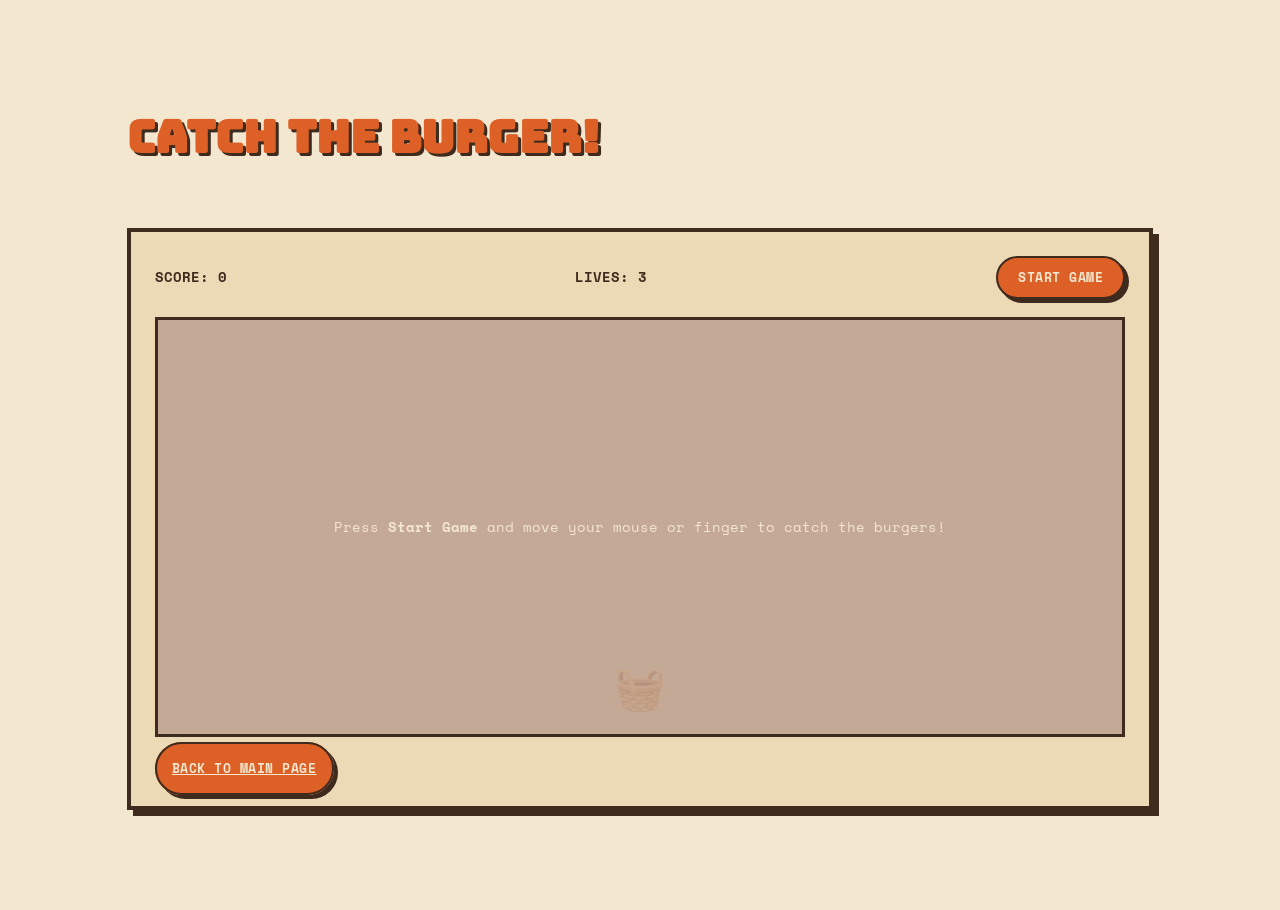
<file: GAME.html>
<!DOCTYPE html>
<html lang="en">
<head>
    <meta charset="UTF-8">
    <meta name="viewport" content="width=device-width, initial-scale=1.0">
    <title>Catch The Burger</title>
<link rel="stylesheet" href="style.css" />
<link rel="preconnect" href="https://fonts.googleapis.com">
<link rel="preconnect" href="https://fonts.gstatic.com" crossorigin>
<link href="https://fonts.googleapis.com/css2?family=Bungee&family=Space+Mono:wght@400;700&family=Poppins:wght@400;500;600;700&display=swap" rel="stylesheet">
</head>
<body>
  <section id="burgergame">
    <div class="section-head">
      <h2 style="text-shadow: 3px 3px 0 var(--brown);">Catch The Burger!</h2>
    </div>
    <div class="game-card">
      <div class="game-hud">
        <div class="game-score">Score: <span id="burgerScore">0</span></div>
        <div class="game-lives">Lives: <span id="burgerLives">3</span></div>
        <button class="game-btn" id="burgerStartBtn">Start Game</button>
      </div>
      <div class="game-stage" id="burgerStage">
        <div class="game-basket" id="burgerBasket">🧺</div>
        <div class="game-overlay" id="burgerOverlay">
          <p>Press <strong>Start Game</strong> and move your mouse or finger to catch the burgers!</p>
        </div>
      </div>
      <a href="index.html#burger-teaser" class="game-back">Back to Main Page</a>
    </div>
</section>
<script src="GAME.js"></script>
</body>
</html>
</file>
<file: style.css>
:root{
    --cream:    #F4E7CF;
    --cream-2:  #ECD9B6;
    --orange:   #DD6027;
    --mustard:  #E8A63C;
    --brown:    #3F2A1E;
    --teal:     #2E6E68;
    --pink:     #D5567A;

    --font-display: "Bungee", cursive;
    --font-mono:    "Space Mono", monospace;
    --font-body:    "Poppins", sans-serif;

    --shadow-pop: 6px 6px 0 var(--brown);
    --shadow-pop-sm: 4px 4px 0 var(--brown);
  }

  *{ box-sizing: border-box; }
  html{ scroll-behavior: smooth; }
  @media (prefers-reduced-motion: reduce){
    html{ scroll-behavior: auto; }
    *{ animation-duration: 0.001ms !important; animation-iteration-count: 1 !important; transition-duration: 0.001ms !important; }
  }

  body{
    margin:0;
    background: var(--cream);
    color: var(--brown);
    font-family: var(--font-body);
    line-height: 1.65;
    color-scheme: light;
  }
  
  a{ color: inherit; }
  img{ max-width: 100%; display: block; }

  .halftone{
    background-image: radial-gradient(var(--brown) 10px, transparent 1.4px);
    background-size: 14px 140px;
    opacity: 0.06;
    position: absolute;
    inset: 0;
    pointer-events: auto;
  }

  header{
    position: sticky;
    top: 0;
    z-index: 50;
    display: flex;
    align-items: center;
    justify-content: space-between;
    padding: 15px 6vw;
    background: var(--cream);
    border-bottom: 4px solid var(--brown);
  }
  .brand{
    display:flex;
    align-items:center;
    gap:05px;
    font-family: var(--font-display);
    font-size: 1.1rem;
    color: var(--orange);
  }
  .brand .mark{
    width: 40px; height: 40px;
    background: var(--brown);
    color: var(--cream);
    border-radius: 50%;
    display:flex; align-items:center; justify-content:center;
    font-family: var(--font-display);
    font-size: 0.85rem;
  }
  nav ul{
    list-style:none;
    display:flex;
    gap: 8px;
    margin:0; padding:0;
  }
  nav a{
    text-decoration:none;
    font-family: var(--font-mono);
    font-weight: 700;
    font-size: 0.78rem;
    letter-spacing: 0.04em;
    text-transform: uppercase;
    padding: 8px 16px;
    border-radius: 999px;
    border: 2px solid transparent;
    transition: all 0.2s ease;
  }
  nav a:hover{
    border-color: var(--brown);
    background: var(--mustard);
  }
  @media (max-width: 780px){
    nav ul{ display:none; }
  }

  .nav-toggle{
    display: none;
    flex-direction: column;
    justify-content: center;
    gap: 5px;
    width: 42px;
    height: 42px;
    background: var(--cream);
    border: 2px solid var(--brown);
    border-radius: 8px;
    cursor: pointer;
    padding: 0;
  }
  .nav-toggle span{
    width: 20px;
    height: 3px;
    margin: 0 auto;
    background: var(--brown);
    border-radius: 2px;
    transition: transform 0.2s ease, opacity 0.2s ease;
  }
  .nav-toggle[aria-expanded="true"] span:nth-child(1){ transform: translateY(8px) rotate(45deg); }
  .nav-toggle[aria-expanded="true"] span:nth-child(2){ opacity: 0; }
  .nav-toggle[aria-expanded="true"] span:nth-child(3){ transform: translateY(-8px) rotate(-45deg); }
  @media (max-width: 780px){
    .nav-toggle{ display: flex; }
  }

  .mobile-menu-backdrop{
    position: fixed;
    inset: 0;
    background: rgba(63,42,30,0.4);
    opacity: 0;
    pointer-events: none;
    transition: opacity 0.25s ease;
    z-index: 90;
  }
  .mobile-menu-backdrop.open{
    opacity: 1;
    pointer-events: auto;
  }

  .mobile-menu{
    position: fixed;
    top: 0;
    right: -85vw;
    width: min(78vw, 300px);
    height: 100vh;
    background: var(--cream);
    border-left: 4px solid var(--brown);
    box-shadow: -8px 0 0 var(--brown);
    z-index: 100;
    padding: 100px 20px 30px;
    display: flex;
    flex-direction: column;
    gap: 8px;
    transition: right 0.3s ease;
    overflow-y: auto;
  }
  .mobile-menu.open{ right: 0; }
  .mobile-menu a{
    font-family: var(--font-mono);
    font-weight: 700;
    font-size: 0.85rem;
    letter-spacing: 0.05em;
    text-transform: uppercase;
    text-decoration: none;
    color: var(--brown);
    padding: 12px 14px;
    border: 2px solid transparent;
    border-radius: 8px;
    transition: all 0.2s ease;
  }
  .mobile-menu a:hover{
    border-color: var(--brown);
    background: var(--mustard);
  }

  .hero{
    position: relative;
    min-height: 90vh;
    display:flex;
    flex-direction:column;
    align-items:center;
    justify-content:center;
    text-align:center;
    padding: 10vw 6vw;
    overflow:hidden;
    background: var(--orange);
  }
  .sunburst{
    position:absolute;
    inset: -100%;
    background: repeating-conic-gradient(from 0deg, var(--mustard) 0deg 8deg, var(--orange) 8deg 16deg);
    opacity: 0.55;
    animation: spin 55s linear infinite;
  }
  @keyframes spin{ to{ transform: rotate(360deg); } }
  .hero-inner{
    position: relative;
    z-index: 2;
    background: var(--cream);
    border: 4px solid var(--brown);
    box-shadow: 10px 10px 0 var(--brown);
    padding: 60px 7vw;
    max-width: 780px;
  }
  .hero .eyebrow{
    font-family: var(--font-mono);
    font-weight: 700;
    font-size: 0.8rem;
    letter-spacing: 0.18em;
    text-transform: uppercase;
    color: var(--teal);
    margin-bottom: 18px;
  }
  .hero h1{
    font-family: var(--font-display);
    font-size: clamp(3.4rem, 11vw, 6.5rem);
    line-height: 1;
    margin: 0;
    color: var(--orange);
    text-shadow: 4px 4px 0 var(--brown);
  }
  .hero .sub{
    font-family: var(--font-poppins);
    font-weight: 500;
    font-size: 1rem;
    max-width: 520px;
    margin: 22px auto 0;
    color: var(--brown);
  }
  .scroll-hint{
    position: relative;
    z-index: 2;
    margin-top: 46px;
    font-family: var(--font-mono);
    font-weight: 700;
    font-size: 0.75rem;
    letter-spacing: 0.15em;
    text-transform: uppercase;
    color: var(--brown);
  }

  section{
    position: relative;
    padding: 100px 6vw;
    max-width: 1180px;
    margin: 0 auto;
  }
  .section-head{
    display:flex;
    align-items: center;
    gap: 18px;
    margin-bottom: 54px;
  }
  .section-head .tag{
    font-family: var(--font-mono);
    font-weight: 700;
    font-size: 0.75rem;
    letter-spacing: 0.1em;
    text-transform: uppercase;
    background: var(--brown);
    color: var(--cream);
    padding: 10px 10px;
    border-radius: 999px;
  }
  .section-head h2{
    font-family: var(--font-display);
    font-size: clamp(1.8rem, 4.5vw, 2.8rem);
    margin: 0;
    color: var(--orange);
  }
  .zigzag{
    height: 14px;
    background:
      linear-gradient(135deg, var(--brown) 25%, transparent 25%) 0 0,
      linear-gradient(225deg, var(--brown) 25%, transparent 25%) 0 0;
    background-size: 20px 20px;
    background-repeat: repeat-x;
  }
  
  .polaroid{
    background: var(--cream);
    border: 4px solid var(--brown);
    box-shadow: var(--shadow-pop);
    padding: 18px 18px 60px;
    max-width: 720px;
    margin: 0 auto;
    transform: rotate(-2deg);
  }
  .polaroid .frame-img{
    aspect-ratio: 4/3;
    background: var(--cream-2);
    border: 2px solid var(--brown);
    display:flex;
    align-items:center;
    justify-content:center;
    font-family: var(--font-mono);
    font-size: 0.85rem;
    text-align:center;
    color: var(--teal);
    padding: 20px;
    overflow: hidden;
  }
  .polaroid .frame-img img{ width:100%; height:100%; object-fit: cover; }
  .polaroid .caption{
    text-align:center;
    font-family: var(--font-display);
    font-size: 1.1rem;
    color: var(--orange);
    margin-top: 22px;
  }

  .about-card{
    background: var(--cream-2);
    border: 4px solid var(--brown);
    box-shadow: var(--shadow-pop);
    padding: 40px;
    font-size: 1.05rem;
  }
  .about-card p + p{ margin-top: 16px; }

   .field-card{
    background: var(--cream-2);
    border: 4px solid var(--brown);
    box-shadow: var(--shadow-pop);
    padding: 32px;
  }
  .field-card dl{ margin: 0; }
  .field-card dt{
    font-family: var(--font-mono);
    font-weight: 700;
    font-size: 0.72rem;
    letter-spacing: 0.1em;
    text-transform: uppercase;
    color: var(--brown);
    opacity: 0.7;
    margin-top: 20px;
  }
  .field-card dt:first-child{ margin-top: 0; }
  .field-card dd{
    margin: 4px 0 0;
    font-family: var(--font-display);
    font-size: 1.2rem;
    color: var(--brown);
  }

  .org-grid{
    display:grid;
    grid-template-columns: repeat(auto-fit, minmax(200px, 1fr));
    gap: 26px;
  }
  .org-card{
    background: var(--cream);
    border: 3px solid var(--brown);
    box-shadow: var(--shadow-pop-sm);
    padding: 26px 20px;
    text-align: center;
    transition: transform 0.2s ease;
  }
  .org-card:hover{ transform: translate(-3px,-3px); }
  .org-card .avatar{
    width: 68px; height: 68px;
    margin: 0 auto 16px;
    border-radius: 50%;
    background: var(--mustard);
    border: 3px solid var(--brown);
    display:flex; align-items:center; justify-content:center;
    font-family: var(--font-display);
    color: var(--brown);
    font-size: 1.4rem;
  }
  .org-card .role{
    font-family: var(--font-mono);
    font-weight: 700;
    font-size: 0.72rem;
    letter-spacing: 0.08em;
    text-transform: uppercase;
    color: var(--teal);
    margin-bottom: 6px;
  }
  .org-card .name{
    font-family: var(--font-display);
    font-size: 1.05rem;
    color: var(--orange);
  }
  .org-card.lead{
    background: var(--orange);
    border-color: var(--brown);
  }
  .org-card.lead .role{ color: var(--brown); }
  .org-card.lead .name{ color: var(--cream); text-shadow: 2px 2px 0 var(--brown); }
  .org-card.lead .avatar{ background: var(--cream); }

  .memberGrid{
    display:grid;
    grid-template-columns: repeat(auto-fill, minmax(190px, 1fr));
    gap: 18px;
  }
  .member-card{
    background: var(--cream-2);
    border: 3px solid var(--brown);
    box-shadow: var(--shadow-pop-sm);
    padding: 20px;
  }
  .member-card .no{
    font-family: var(--font-mono);
    font-weight: 700;
    font-size: 0.72rem;
    color: var(--pink);
  }
  .member-card .name{
    font-family: var(--font-display);
    font-size: 1.05rem;
    margin: 8px 0 4px;
    color: var(--brown);
  }
  .member-card .role{
    font-family: var(--font-mono);
    font-size: 0.7rem;
    text-transform: uppercase;
    letter-spacing: 0.05em;
    color: var(--teal);
  }

  .piket-grid{
    display:grid;
    grid-template-columns: repeat(auto-fit, minmax(220px, 1fr));
    gap: 24px;
  }
  .piket-card{
    background: var(--cream);
    border: 3px solid var(--brown);
    box-shadow: var(--shadow-pop);
  }
  .piket-card .day{
    font-family: var(--font-display);
    font-size: 1.3rem;
    color: var(--cream);
    background: var(--teal);
    border-bottom: 3px solid var(--brown);
    padding: 14px 20px;
  }
  .piket-card ul{
    list-style: none;
    margin: 0;
    padding: 20px;
  }
  .piket-card li{
    font-family: var(--font-mono);
    font-size: 0.9rem;
    padding: 8px 0;
    border-bottom: 1px dashed var(--cream-2);
  }
  .piket-card li:last-child{ border-bottom: none; }

  .jadwal-card{
    background: var(--cream);
    border: 4px solid var(--brown);
    box-shadow: var(--shadow-pop);
    overflow-x: auto;
  }
  .jadwal-table{
    width: 100%;
    border-collapse: collapse;
    min-width: 640px;
    font-family: var(--font-mono);
    font-size: 0.85rem;
  }
  .jadwal-table th, .jadwal-table td{
    border: 2px solid var(--brown);
    padding: 14px 16px;
    text-align: center;
  }
  .jadwal-table thead th{
    background: var(--teal);
    color: var(--cream);
    font-family: var(--font-display);
    font-size: 0.95rem;
    letter-spacing: 0.03em;
  }
  .jadwal-table tbody th{
    background: var(--mustard);
    color: var(--brown);
    font-weight: 700;
    white-space: nowrap;
  }
  .jadwal-table tbody td{
    background: var(--cream-2);
  }
  .jadwal-table tbody tr:nth-child(even) td{
    background: var(--cream);
  }

  .moments-grid{
    display:grid;
    grid-template-columns: repeat(3, 1fr);
    gap: 30px 20px;
  }
  .moment-card{
    background: var(--cream);
    border: 3px solid var(--brown);
    box-shadow: var(--shadow-pop);
    padding: 7px 7px 25px;
  }
  .moment-card .frame-img{
    aspect-ratio: 4/3;
    background: var(--cream-2);
    display:flex; align-items:center; justify-content:center;
    font-family: var(--font-mono);
    font-size: 0.50rem;
    color: var(--teal);
    text-align:center;
    padding: 3px;
    overflow: hidden;
    
  }
  .moment-card .frame-img img{ width:100%; height:100%; object-fit: cover; }
  .moment-card .moment-caption{
    margin-top: 16px;
    font-family: var(--font-display);
    font-size: 0.75rem;
    color: var(--orange);
    text-align: center;
  }
  .moment-card:nth-child(3n+1){ transform: rotate(-2deg); }
  .moment-card:nth-child(3n+2){ transform: rotate(1.5deg); }
  .moment-card:nth-child(3n+3){ transform: rotate(-1deg); }
  @media (max-width: 720px){
    .moments-grid{ grid-template-columns: repeat(2, 1fr); }
  }

  .gallery-grid{
    display:grid;
    grid-template-columns: repeat(3, 1fr);
    gap: 24px 18px;
  }
  .gallery-grid .frame{
    background: var(--cream);
    border: 3px solid var(--brown);
    box-shadow: var(--shadow-pop-sm);
    padding: 10px 10px 26px;
  }
  .gallery-grid .frame .ph{
    aspect-ratio: 4/3;
    background: var(--cream-2);
    display:flex; align-items:center; justify-content:center;
    font-family: var(--font-mono);
    font-size: 0.7rem;
    color: var(--teal);
    text-align:center;
    padding: 10px;
    overflow: hidden;
  }
  .gallery-grid .frame .ph img{ width:100%; height:100%; object-fit:cover; }
  .gallery-grid .frame:nth-child(odd){ transform: rotate(-2deg); }
  .gallery-grid .frame:nth-child(even){ transform: rotate(2deg); }
  @media (max-width: 720px){
    .gallery-grid{ grid-template-columns: repeat(2, 1fr); }
  }

  footer{
    background: var(--brown);
    color: var(--cream);
    padding: 90px 6vw 40px;
  }
  .footer-inner{ max-width: 1180px; margin: 0 auto; }
  footer h2{
    font-family: var(--font-display);
    font-size: clamp(1.8rem, 5vw, 3rem);
    margin: 0 0 14px;
    color: var(--mustard);
  }
  footer p{ color: var(--cream-2); max-width: 520px; }
  .contact-links{
    display:flex;
    gap: 14px;
    flex-wrap: wrap;
    margin-top: 30px;
  }
  footer a{ color: var(--cream); font-size: 0.75rem; text-decoration: underline; }
  .contact-links a{
    text-decoration: none;
    font-family: var(--font-mono);
    font-weight: 800;
    font-size: 0.8rem;
    text-transform: uppercase;
    letter-spacing: 0.04em;
    background: var(--orange);
    color: var(--brown);
    padding: 10px 18px;
    border-radius: 999px;
    border: 2px solid var(--cream);
    transition: all 0.2s ease;
  }
  .contact-links a:hover{ background: var(--mustard); }
  .fine-print{
    margin-top: 70px;
    padding-top: 20px;
    border-top: 2px dashed var(--cream-2);
    font-family: var(--font-mono);
    font-size: 0.7rem;
    color: var(--cream-2);
    display:flex;
    justify-content: space-between;
    flex-wrap: wrap;
    gap: 10px;
  }

  .vinyl-wrap{
    display:flex;
    flex-direction:column;
    align-items:center;
    gap: 26px;
  }
  .turntable{
    position:relative;
    width: min(62vw, 360px);
    aspect-ratio: 1;
    background: var(--cream-2);
    border: 4px solid var(--brown);
    border-radius: 50%;
    box-shadow: var(--shadow-pop);
    display:flex;
    align-items:center;
    justify-content:center;
  }
  .vinyl-link{
    text-decoration:none;
    display:inline-block;
    outline-offset: 8px;
  }
  .vinyl-disc{
    position:relative;
    width: 88%;
    aspect-ratio: 1;
    border-radius: 50%;
    overflow:hidden;
    box-shadow: 0 0 0 4px var(--brown);
    animation: spin-vinyl 6s linear infinite;
  }
  .vinyl-disc img{
    width:100%; height:100%;
    object-fit: cover;
    border-radius:50%;
    display:block;
  }
  .vinyl-disc::after{
    content:"";
    position:absolute;
    inset:0;
    background: conic-gradient(from 200deg, transparent 0deg, rgba(244,231,207,0.35) 25deg, transparent 60deg, transparent 360deg);
    mix-blend-mode: overlay;
    pointer-events:none;
  }
  @keyframes spin-vinyl{ to{ transform: rotate(360deg); } }

  .tonearm{
    position:absolute;
    top: -2%;
    right: -8%;
    width: 52%;
    height: 9px;
    transform-origin: 90% 50%;
    transform: rotate(-28deg);
    transition: transform 0.5s cubic-bezier(.4,0,.2,1);
    z-index: 6;
  }
  .tonearm-bar{
    position:absolute;
    inset:0;
    background: linear-gradient(90deg, var(--brown), var(--orange));
    border-radius: 6px;
    box-shadow: 2px 2px 0 var(--brown);
  }
  .tonearm-pivot{
    position:absolute;
    right:-16px; top:50%;
    transform: translateY(-50%);
    width:34px; height:34px;
    background: var(--mustard);
    border: 3px solid var(--brown);
    border-radius:50%;
  }
  .tonearm-needle{
    position:absolute;
    left:-4px; top:50%;
    transform: translateY(-50%);
    width:14px; height:14px;
    background: var(--brown);
    border-radius:50%;
  }
  .turntable:hover .tonearm{ transform: rotate(-6deg); }
  .turntable:hover .vinyl-disc{ animation-duration: 2.4s; }

  .vinyl-caption{
    font-family: var(--font-mono);
    font-weight: 700;
    font-size: 0.85rem;
    letter-spacing: 0.05em;
    text-transform: uppercase;
    color: var(--brown);
    text-align:center;
  }
  .vinyl-caption .default-txt{ display:inline; }
  .vinyl-caption .hover-txt{ display:none; color: var(--orange); }
  .turntable:hover ~ .vinyl-caption .default-txt{ display:none; }
  .turntable:hover ~ .vinyl-caption .hover-txt{ display:inline; }

.burger-teaser-wrap{
  display:flex;
  flex-direction:column;
  align-items:center;
  gap: 18px;
}
.burger-launch{
  background: var(--mustard);
  border: 4px solid var(--brown);
  box-shadow: var(--shadow-pop);
  border-radius: 50%;
  width: 140px;
  height: 140px;
  display:flex;
  align-items:center;
  justify-content:center;
  cursor:pointer;
  padding:0;
  transition: transform 0.2s ease, box-shadow 0.2s ease;
  animation: burger-bob 2.4s ease-in-out infinite;
}
.burger-launch:hover{
  transform: translate(-3px,-3px);
  box-shadow: 9px 9px 0 var(--brown);
}
.burger-launch:active{
  transform: translate(2px,2px);
  box-shadow: 2px 2px 0 var(--brown);
}
.burger-emoji{
  font-size: 3.2rem;
  line-height:1;
  margin-bottom:10px;
}

@keyframes burger-bob{
  0%, 100%{ transform: translateY() rotate(-4deg); }
  50%{ transform: translateY(-10px) rotate(4deg); }
}
.burger-teaser-caption{
  font-family: var(--font-mono);
  font-weight:700;
  font-size:0.85rem;
  letter-spacing:0.05em;
  text-transform:uppercase;
  color: var(--brown);
}

.game-card{
  background: var(--cream-2);
  border: 4px solid var(--brown);
  box-shadow: var(--shadow-pop);
  padding: 24px;
}
.game-hud{
  display:flex;
  align-items:center;
  justify-content:space-between;
  flex-wrap:wrap;
  gap:14px;
  margin-bottom:18px;
  font-family: var(--font-mono);
  font-weight:700;
  text-transform:uppercase;
  font-size:0.85rem;
}
.game-btn{
  font-family: var(--font-mono);
  font-weight:700;
  font-size:0.8rem;
  text-transform:uppercase;
  letter-spacing:0.04em;
  background: var(--orange);
  color: var(--cream);
  border:2px solid var(--brown);
  border-radius: 999px;
  padding: 10px 20px;
  cursor:pointer;
  box-shadow: var(--shadow-pop-sm);
  transition: all 0.15s ease;
}
.game-btn:hover{ background: var(--teal); }
.game-btn:active{ box-shadow:none; transform: translate(4px,4px); }


.game-stage{
  position:relative;
  width:100%;
  height: 420px;
  background: var(--cream);
  border: 3px solid var(--brown);
  overflow:hidden;
  touch-action: none;
  cursor: none;
  display: inline-block;
    margin-bottom: 10px;
}
.falling-burger{
  position:absolute;
  top:-40px;
  font-size:2rem;
  user-select:none;
  pointer-events:none;
}
.game-basket{
  position:absolute;
  bottom:10px;
  left:50%;
  transform: translateX(-50%);
  font-size:2.6rem;
  user-select:none;
  pointer-events:none;
}
.game-overlay{
  position:absolute;
  inset:0;
  background: rgba(189, 159, 141, 0.85);
  color: var(--cream);
  display:flex;
  align-items:center;
  justify-content:center;
  text-align:center;
  padding: 30px;
  font-family: var(--font-mono);
  font-size:0.9rem;
}
.game-overlay.hidden{ display:none; }
@media (max-width:720px){
  .game-stage{ height: 340px; }
}

.game-back{
  font-family: var(--font-mono);
  font-weight:700;
  font-size:0.8rem;
  text-transform:uppercase;
  letter-spacing:0.04em;
  background: var(--orange);
  color: var(--cream);
  border:2px solid var(--brown);
  border-radius: 999px;
  padding: 15px 15px;
  cursor:pointer;
  box-shadow: var(--shadow-pop-sm);
  transition: all 0.15s ease;
  margin-top: 100px;
  bottom: 10px;
  text-align: center;
}

html{
    color-scheme: light;
}
</file>
